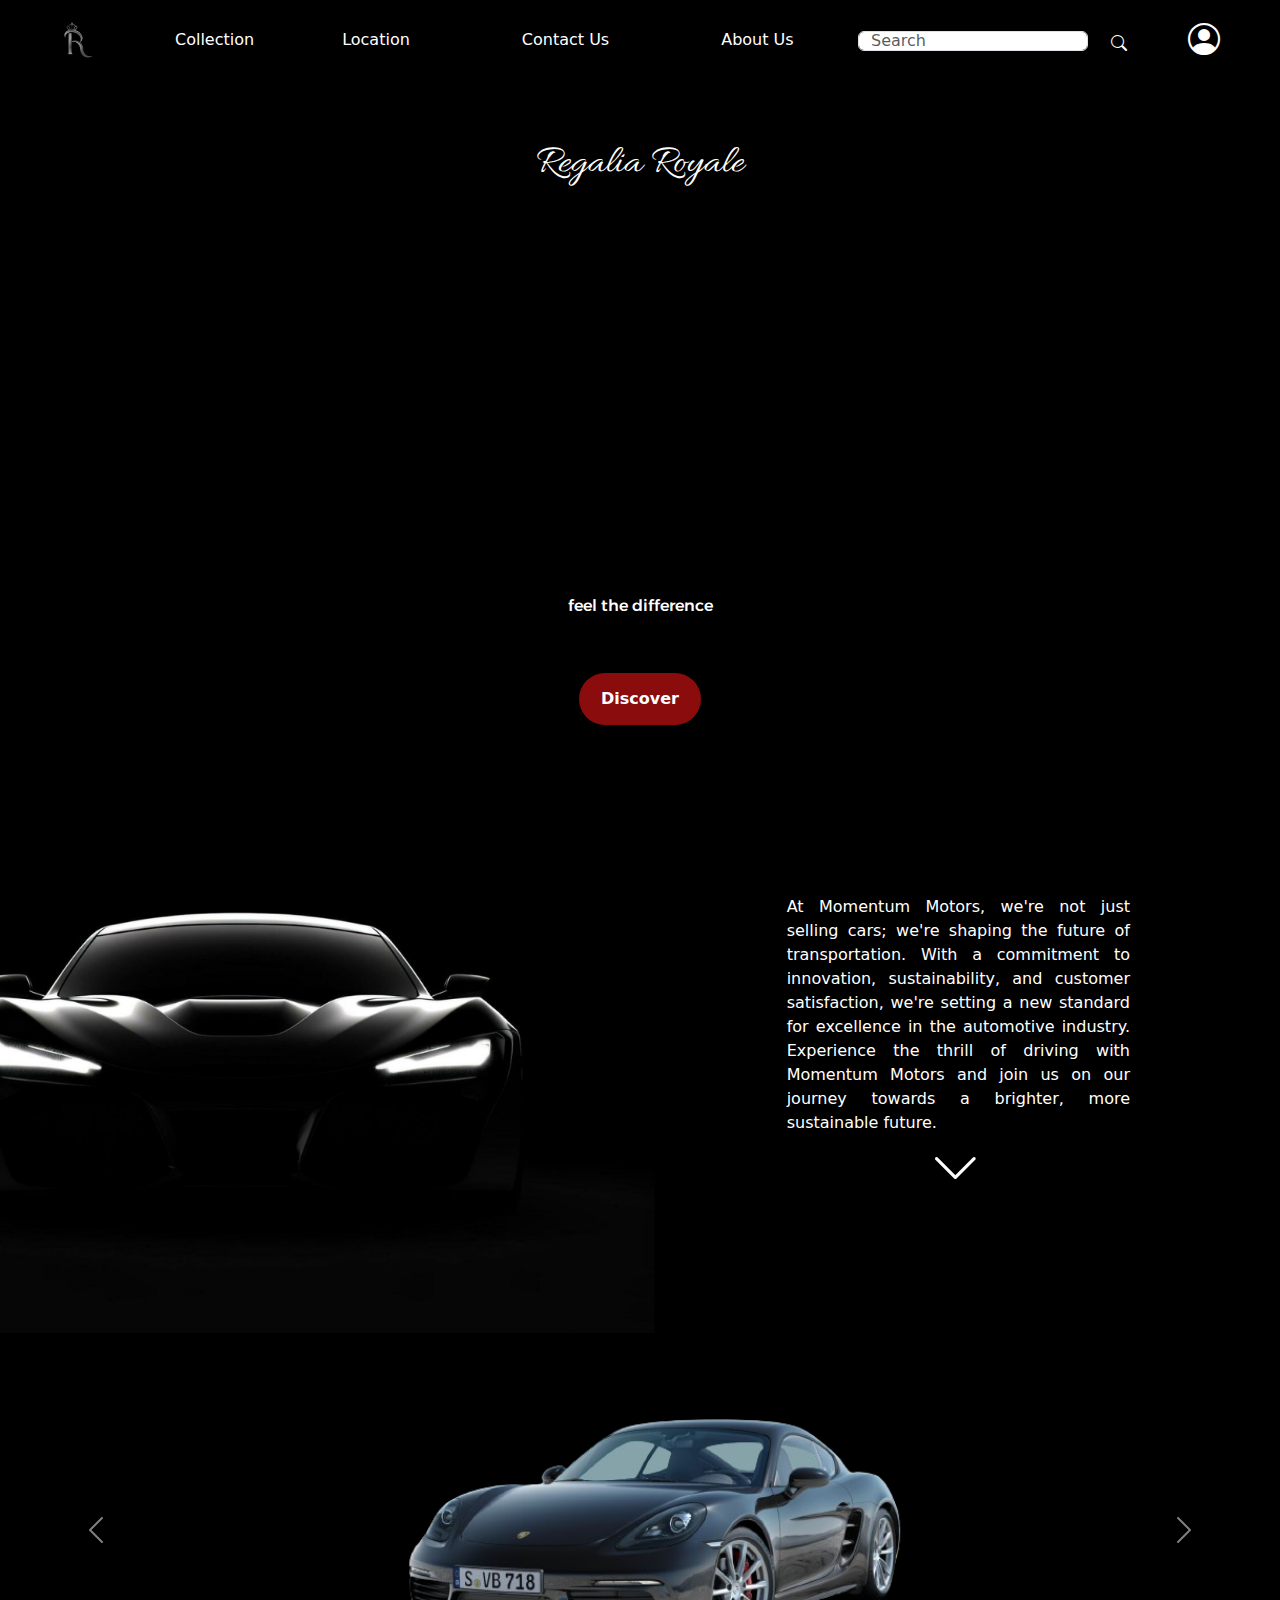
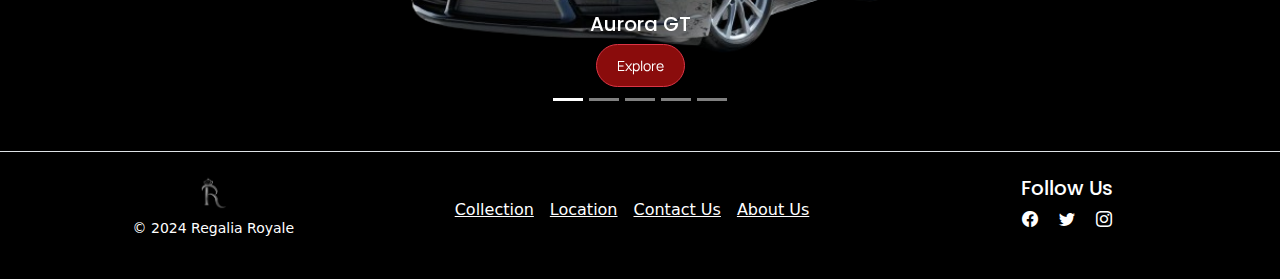
<file: index.html>
<!DOCTYPE html>
<html lang="en">
<head>
    <meta charset="UTF-8">
    <meta name="viewport" content="width=device-width, initial-scale=1.0">
    <title>Regalia Royale</title>
    <link rel="stylesheet" href="https://cdn.jsdelivr.net/npm/bootstrap@5.3.3/dist/css/bootstrap.min.css" integrity="sha384-QWTKZyjpPEjISv5WaRU9OFeRpok6YctnYmDr5pNlyT2bRjXh0JMhjY6hW+ALEwIH" crossorigin="anonymous">
    <link rel="stylesheet" href="https://cdn.jsdelivr.net/npm/bootstrap-icons@1.3.0/font/bootstrap-icons.css">
    <link rel="stylesheet" href="https://fonts.googleapis.com/css?family=Allura|Alexandria|Poppins|Manrope">
    <link rel="stylesheet" href="./Assets/Style/style.css">
</head>
<body>
    <div class="container-1">
    <nav class="navbar navbar-expand-lg navbar-dark">
        <div class="container-fluid">
            <a class="navbar-brand me-4 ms-5" href="#">
                <img src="./Assets/Images/logo2.png" width="35" height="me-auto" alt="">
            </a>
            <button class="navbar-toggler" type="button" data-bs-toggle="collapse" data-bs-target="#navbarNav" aria-controls="navbarNav" aria-expanded="false" aria-label="Toggle navigation">
                <span class="navbar-toggler-icon"></span>
            </button>
            <div class="collapse navbar-collapse" id="navbarNav">
                <ul class="navbar-nav me-auto mb-2 mb-lg-0">
                    <li class="nav-item">
                        <a class="nav-link me-4 ms-5 text-white" href="./Collections/index.html">Collection</a>
                    </li>
                    <li class="nav-item">
                        <a class="nav-link me-5 ms-5 text-white" href="./Location/index.html">Location</a>
                    </li>
                    <li class="nav-item">
                        <a class="nav-link me-5 ms-5 text-white" href="./Contact Us/index.html">Contact Us</a>
                    </li>
                    <li class="nav-item">
                        <a class="nav-link me-5 ms-5 text-white" href="./About Us/index.html">About Us</a>
                    </li>
                </ul>
                <form class="d-flex">
                    <input class="form-control mt-2 search-fill" type="search" placeholder="Search" aria-label="Search">
                    <button class="btn me-5" type="submit"><i class="bi bi-search text-white search-icon"></i></button>
                </form>
                <div class="navbar-text me-5"> 
                    <a href="#" id="profileIcon"><i class="bi bi-person-circle text-white" style="font-size: 2rem;"></i></a>
                </div>
            </div>
        </div>
    </nav>
    </div>
    
    <div class="main_page">
            <div class="col-12 d-flex justify-content-center align-items-center text-white brand">
                <h1>Regalia Royale</h1>
            </div>
            <div class="col-12 d-flex justify-content-center align-items-center text-white slogan">
                <h6>feel the difference</h6>
            </div>
            <div class="col-12 d-flex justify-content-center align-items-center discover_button">
                <button id="discoverButton" type="button" class="discover">Discover</button>
            </div>
    </div>


    <div class="container-2">
        <div class="row">
            <div class="col-10">
                <img src="./Assets/Images/discover-page.png" class="d-block w-100" alt="...">
            </div>
            <div class="col-2 discover_text">
                <p class="text-white discover_text">At Momentum Motors, we're not just selling cars; we're shaping the future of transportation. With a commitment to innovation, sustainability, and customer satisfaction, we're setting a new standard for excellence in the automotive industry. Experience the thrill of driving with Momentum Motors and join us on our journey towards a brighter, more sustainable future.</p>
            </div>
        </div>
        <div class="row justify-content-end">
            <div class="col-12 d-flex">
                <i class="bi bi-chevron-down text-white down" id="downButton"></i>
            </div>
        </div>
    </div>
    
    
    <div class="container">
        <div class="row justify-content-center">
            <div class="col-lg-4">
                <div class="wrapper" id="loginForm">
                    <form action="#" class="form"> 
                        <h2>Login</h2>
                        <div class="input-field">
                            <input type="text" required>
                            <label>Enter your email</label>
                        </div>
                        <div class="input-field">
                            <input type="password" required>
                            <label>Enter your password</label>
                        </div>
                        <div class="forget">
                            <label for="remember">
                                <input type="checkbox" id="remember">
                                <p class="remember">Remember me</p>
                            </label>
                            <a href="#" class="text-primary">Forgot password?</a>
                        </div>
                        <button type="submit">Log In</button>
                        <div class="register">
                            <p>Don't have an account? <a href="#" class="text-danger" id="toggleRegister">Register</a></p>
                        </div>
                    </form>
                </div>
                <div class="wrapper" id="registerForm" style="display: none;">
                    <form action="#" class="form"> 
                        <h2>Register</h2>
                        <div class="input-field">
                            <input type="text" required>
                            <label>Enter your name</label>
                        </div>
                        <div class="input-field">
                            <input type="text" required>
                            <label>Enter your username</label>
                        </div>
                        <div class="input-field">
                            <input type="text" required>
                            <label>Enter your email</label>
                        </div>
                        <div class="input-field">
                            <input type="password" required>
                            <label>Enter your password</label>
                        </div>
                        <div class="input-field">
                            <input type="password" required>
                            <label>Confirm your password</label>
                        </div>
                        <button type="submit">Register</button>
                    </form>
                </div>
            </div>
        </div>
    </div>

    <div id="carousel-cars" class="carousel slide bg-black">
        <div class="carousel-indicators">
            <button type="button" data-bs-target="#carousel-cars" data-bs-slide-to="0" class="active" aria-current="true" aria-label="Slide 1"></button>
            <button type="button" data-bs-target="#carousel-cars" data-bs-slide-to="1" aria-label="Slide 2"></button>
            <button type="button" data-bs-target="#carousel-cars" data-bs-slide-to="2" aria-label="Slide 3"></button>
            <button type="button" data-bs-target="#carousel-cars" data-bs-slide-to="3" aria-label="Slide 4"></button>
            <button type="button" data-bs-target="#carousel-cars" data-bs-slide-to="4" aria-label="Slide 5"></button>
        </div>
        <div class="carousel-inner">
            <div class="carousel-item active ">
            <img src="./Assets/Images/aurora.png" class="d-block car-image" alt="...">
            <div class="carousel-caption d-none d-md-block">
                <h5>Aurora GT</h5>
                <a href="./Collections/Details/aurora.html"><button type="button" class="btn btn-danger btn-sm explore" id="explorebutton">Explore</button></a>
            </div>
            </div>
            <div class="carousel-item">
            <img src="./Assets/Images/rapidx.png" class="d-block car-image" alt="...">
            <div class="carousel-caption d-none d-md-block">
                <h5>RapidX SUV</h5>
                <a href="./Collections/Details/rapidx.html"><button type="button" class="btn btn-danger btn-sm explore" id="explorebutton">Explore</button></a>
            </div>
            </div>
            <div class="carousel-item">
            <img src="./Assets/Images/eco.png" class="d-block car-image" alt="...">
            <div class="carousel-caption d-none d-md-block">
                <h5>EcoDrive Electric</h5>
                <a href="./Collections/Details/eco.html"><button type="button" class="btn btn-danger btn-sm explore" id="explorebutton">Explore</button></a>
            </div>
            </div>
            <div class="carousel-item">
            <img src="./Assets/Images/sedan.png" class="d-block car-image" alt="...">
            <div class="carousel-caption d-none d-md-block">
                <h5>Luxor Executive Sedan</h5>
                <a href="./Collections/Details/sedan.html"><button type="button" class="btn btn-danger btn-sm explore" id="explorebutton">Explore</button></a>
            </div>
            </div>
            <div class="carousel-item">
            <img src="./Assets/Images/hatchback.png" class="d-block car-image" alt="...">
            <div class="carousel-caption d-none d-md-block">
                <h5>Urban Cruiser Hatchback</h5>
                <a href="./Collections/Details/hatchback.html"><button type="button" class="btn btn-danger btn-sm explore" id="explorebutton">Explore</button></a>
            </div>
            </div>
        </div>
        <button class="carousel-control-prev" type="button" data-bs-target="#carousel-cars" data-bs-slide="prev">
            <span class="carousel-control-prev-icon" aria-hidden="true"></span>
            <span class="visually-hidden">Previous</span>
        </button>
        <button class="carousel-control-next" type="button" data-bs-target="#carousel-cars" data-bs-slide="next">
            <span class="carousel-control-next-icon" aria-hidden="true"></span>
            <span class="visually-hidden">Next</span>
        </button>
        </div>
    
    
    <footer class="pt-4 my-md-4 border-top text-white text-center bg-black">
        <div class="container-fluid"> 
            <div class="row">
                <div class="col-12 col-md mb-3">
                    <img class="mb-2" src="./Assets/Images/logo2.png" alt="" width="30" height="auto">
                    <small class="d-block">&copy; 2024 Regalia Royale</small>
                </div>
                <div class="col-6 col-md mb-3 d-flex flex-wrap justify-content-center mt-4"> 
                    <h6 class="me-3 footer-nav"><a href="./Collections/index.html" class="text-white">Collection</a></h6>
                    <h6 class="me-3 footer-nav"><a href="./Location/index.html" class="text-white">Location</a></h6>
                    <h6 class="me-3 footer-nav"><a href="./Contact Us/index.html" class="text-white">Contact Us</a></h6>
                    <h6 class="me-3 footer-nav"><a href="./About Us/index.html" class="text-white">About Us</a></h6>
                </div>
                <div class="col-6 col-md mb-3">
                    <h5>Follow Us</h5> 
                    <div>
                        <i class="bi bi-facebook me-3 socials"></i> 
                        <i class="bi bi-twitter me-3 socials"></i>
                        <i class="bi bi-instagram socials"></i>
                    </div>
                </div>
            </div>
        </div>
    </footer>

    
    <script src="./Assets/JS/function.js"></script>
    <script src="https://cdn.jsdelivr.net/npm/bootstrap@5.3.3/dist/js/bootstrap.bundle.min.js" integrity="sha384-YvpcrYf0tY3lHB60NNkmXc5s9fDVZLESaAA55NDzOxhy9GkcIdslK1eN7N6jIeHz" crossorigin="anonymous"></script>
    

</body>
</html>
</file>
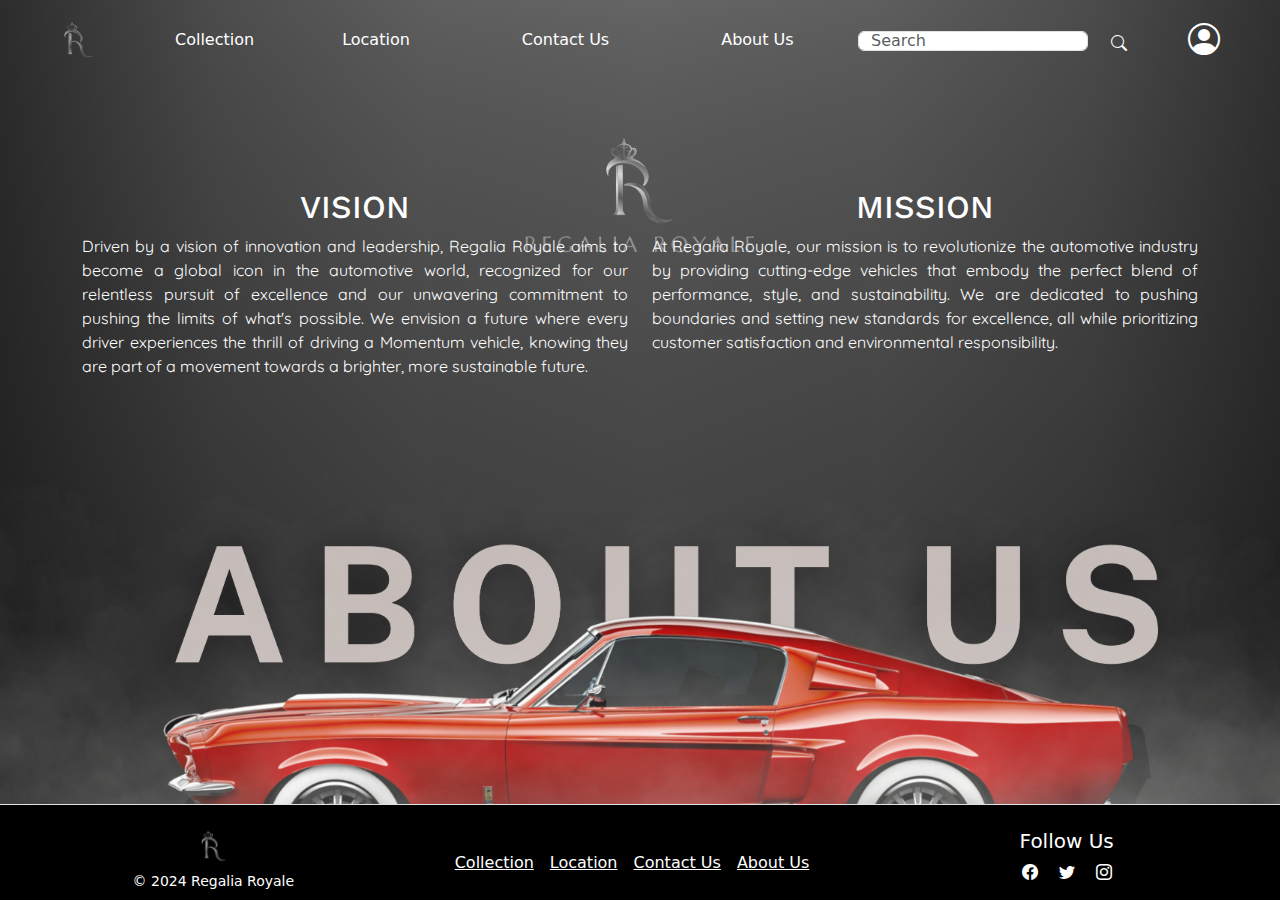
<file: About Us/index.html>
<!DOCTYPE html>
<html>
<head>
    <meta charset="utf-8">
    <meta name="viewport" content="width=device-width">
    <title>About Us</title>
    <link href="./Assets/Style/style.css" rel="stylesheet" type="text/css" />
    <link href="https://cdn.jsdelivr.net/npm/bootstrap@5.3.3/dist/css/bootstrap.min.css" rel="stylesheet" integrity="sha384-QWTKZyjpPEjISv5WaRU9OFeRpok6YctnYmDr5pNlyT2bRjXh0JMhjY6hW+ALEwIH" crossorigin="anonymous">
    <link rel="stylesheet" href="https://cdn.jsdelivr.net/npm/bootstrap-icons@1.3.0/font/bootstrap-icons.css">
    <link rel="stylesheet" href="https://fonts.googleapis.com/css?family=Work Sans|Quicksand">
    <link rel="stylesheet" href="https://fonts.googleapis.com/css?family=Allura|Alexandria|Poppins|Manrope">
</head>
<body>
    <div class="container-1">
    <nav class="navbar navbar-expand-lg navbar-dark">
        <div class="container-fluid">
            <a class="navbar-brand me-4 ms-5" href="../index.html">
                <img src="./Assets/Images/logo2.png" width="35" height="me-auto" alt="">
            </a>
            <button class="navbar-toggler" type="button" data-bs-toggle="collapse" data-bs-target="#navbarNav" aria-controls="navbarNav" aria-expanded="false" aria-label="Toggle navigation">
                <span class="navbar-toggler-icon"></span>
            </button>
            <div class="collapse navbar-collapse" id="navbarNav">
                <ul class="navbar-nav me-auto mb-2 mb-lg-0">
                    <li class="nav-item">
                        <a class="nav-link me-4 ms-5 text-white" href="../Collections/index.html">Collection</a>
                    </li>
                    <li class="nav-item">
                        <a class="nav-link me-5 ms-5 text-white" href="../Location/index.html">Location</a>
                    </li>
                    <li class="nav-item">
                        <a class="nav-link me-5 ms-5 text-white" href="../Contact Us/index.html">Contact Us</a>
                    </li>
                    <li class="nav-item">
                        <a class="nav-link me-5 ms-5 text-white" href="../About Us/index.html">About Us</a>
                    </li>
                </ul>
                <form class="d-flex">
                    <input class="form-control mt-2 search-fill" type="search" placeholder="Search" aria-label="Search">
                    <button class="btn me-5" type="submit"><i class="bi bi-search text-white search-icon"></i></button>
                </form>
                <div class="navbar-text me-5"> 
                    <a href="#" id="profileIcon"><i class="bi bi-person-circle text-white" style="font-size: 2rem;"></i></a>
                </div>
            </div>
        </div>
    </nav>
    </div>
    
    <div class="container">
        <div class="row justify-content-center">
            <div class="col-lg-4">
                <div class="wrapper" id="loginForm">
                    <form action="#" class="form"> 
                        <h2 class="log">Login</h2>
                        <div class="input-field">
                            <input type="text" required>
                            <label>Enter your email</label>
                        </div>
                        <div class="input-field">
                            <input type="password" required>
                            <label>Enter your password</label>
                        </div>
                        <div class="forget">
                            <label for="remember">
                                <input type="checkbox" id="remember">
                                <p class="remember">Remember me</p>
                            </label>
                            <a href="#" class="text-primary">Forgot password?</a>
                        </div>
                        <button type="submit">Log In</button>
                        <div class="register">
                            <p>Don't have an account? <a href="#" class="text-danger" id="toggleRegister">Register</a></p>
                        </div>
                    </form>
                </div>
                <div class="wrapper" id="registerForm" style="display: none;">
                    <form action="#" class="form"> 
                        <h2 class="log">Register</h2>
                        <div class="input-field">
                            <input type="text" required>
                            <label>Enter your name</label>
                        </div>
                        <div class="input-field">
                            <input type="text" required>
                            <label>Enter your username</label>
                        </div>
                        <div class="input-field">
                            <input type="text" required>
                            <label>Enter your email</label>
                        </div>
                        <div class="input-field">
                            <input type="password" required>
                            <label>Enter your password</label>
                        </div>
                        <div class="input-field">
                            <input type="password" required>
                            <label>Confirm your password</label>
                        </div>
                        <button type="submit">Register</button>
                    </form>
                </div>
            </div>
        </div>
    </div>

    <div class="container">
    <div class="row">
        <div class="col text-white pt-2 vision">
        <h2>VISION</h2>
            <p>Driven by a vision of innovation and leadership, Regalia Royale aims to become a global icon in the automotive world, recognized for our relentless pursuit of excellence and our unwavering commitment to pushing the limits of what's possible. We envision a future where every driver experiences the thrill of driving a Momentum vehicle, knowing they are part of a movement towards a brighter, more sustainable future.</p>
    </div>
        <div class="col text-white pt-2 mission">
        <h2>MISSION</h2>
            <p>At Regalia Royale, our mission is to revolutionize the automotive industry by providing cutting-edge vehicles that embody the perfect blend of performance, style, and sustainability. We are dedicated to pushing boundaries and setting new standards for excellence, all while prioritizing customer satisfaction and environmental responsibility.</p>
    </div>
    </div>
</div>


<footer class="pt-4 my-md-4 border-top text-white text-center bg-black footer">
    <div class="container-fluid"> 
        <div class="row">
            <div class="col-12 col-md mb-3">
                <img class="mb-2" src="./Assets/Images/logo2.png" alt="" width="30" height="auto">
                <small class="d-block">&copy; 2024 Regalia Royale</small>
            </div>
            <div class="col-6 col-md mb-3 d-flex flex-wrap justify-content-center mt-4"> 
                <h6 class="me-3 footer-nav"><a href="../Collections/index.html" class="text-white">Collection</a></h6>
                <h6 class="me-3 footer-nav"><a href="../Location/index.html" class="text-white">Location</a></h6>
                    <h6 class="me-3 footer-nav"><a href="../Contact Us/index.html" class="text-white">Contact Us</a></h6>
                    <h6 class="me-3 footer-nav"><a href="../About Us/index.html" class="text-white">About Us</a></h6>
            </div>
            <div class="col-6 col-md mb-3">
                <h5>Follow Us</h5> 
                <div>
                    <i class="bi bi-facebook me-3 socials"></i> 
                    <i class="bi bi-twitter me-3 socials"></i>
                    <i class="bi bi-instagram socials"></i>
                </div>
            </div>
        </div>
    </div>
</footer>

<script src="https://cdn.jsdelivr.net/npm/bootstrap@5.3.3/dist/js/bootstrap.bundle.min.js" integrity="sha384-YvpcrYf0tY3lHB60NNkmXc5s9fDVZLESaAA55NDzOxhy9GkcIdslK1eN7N6jIeHz" crossorigin="anonymous"></script>
<script src="./Assets/JS/fucntion.js" defer></script> 
</body>
</html>
</file>
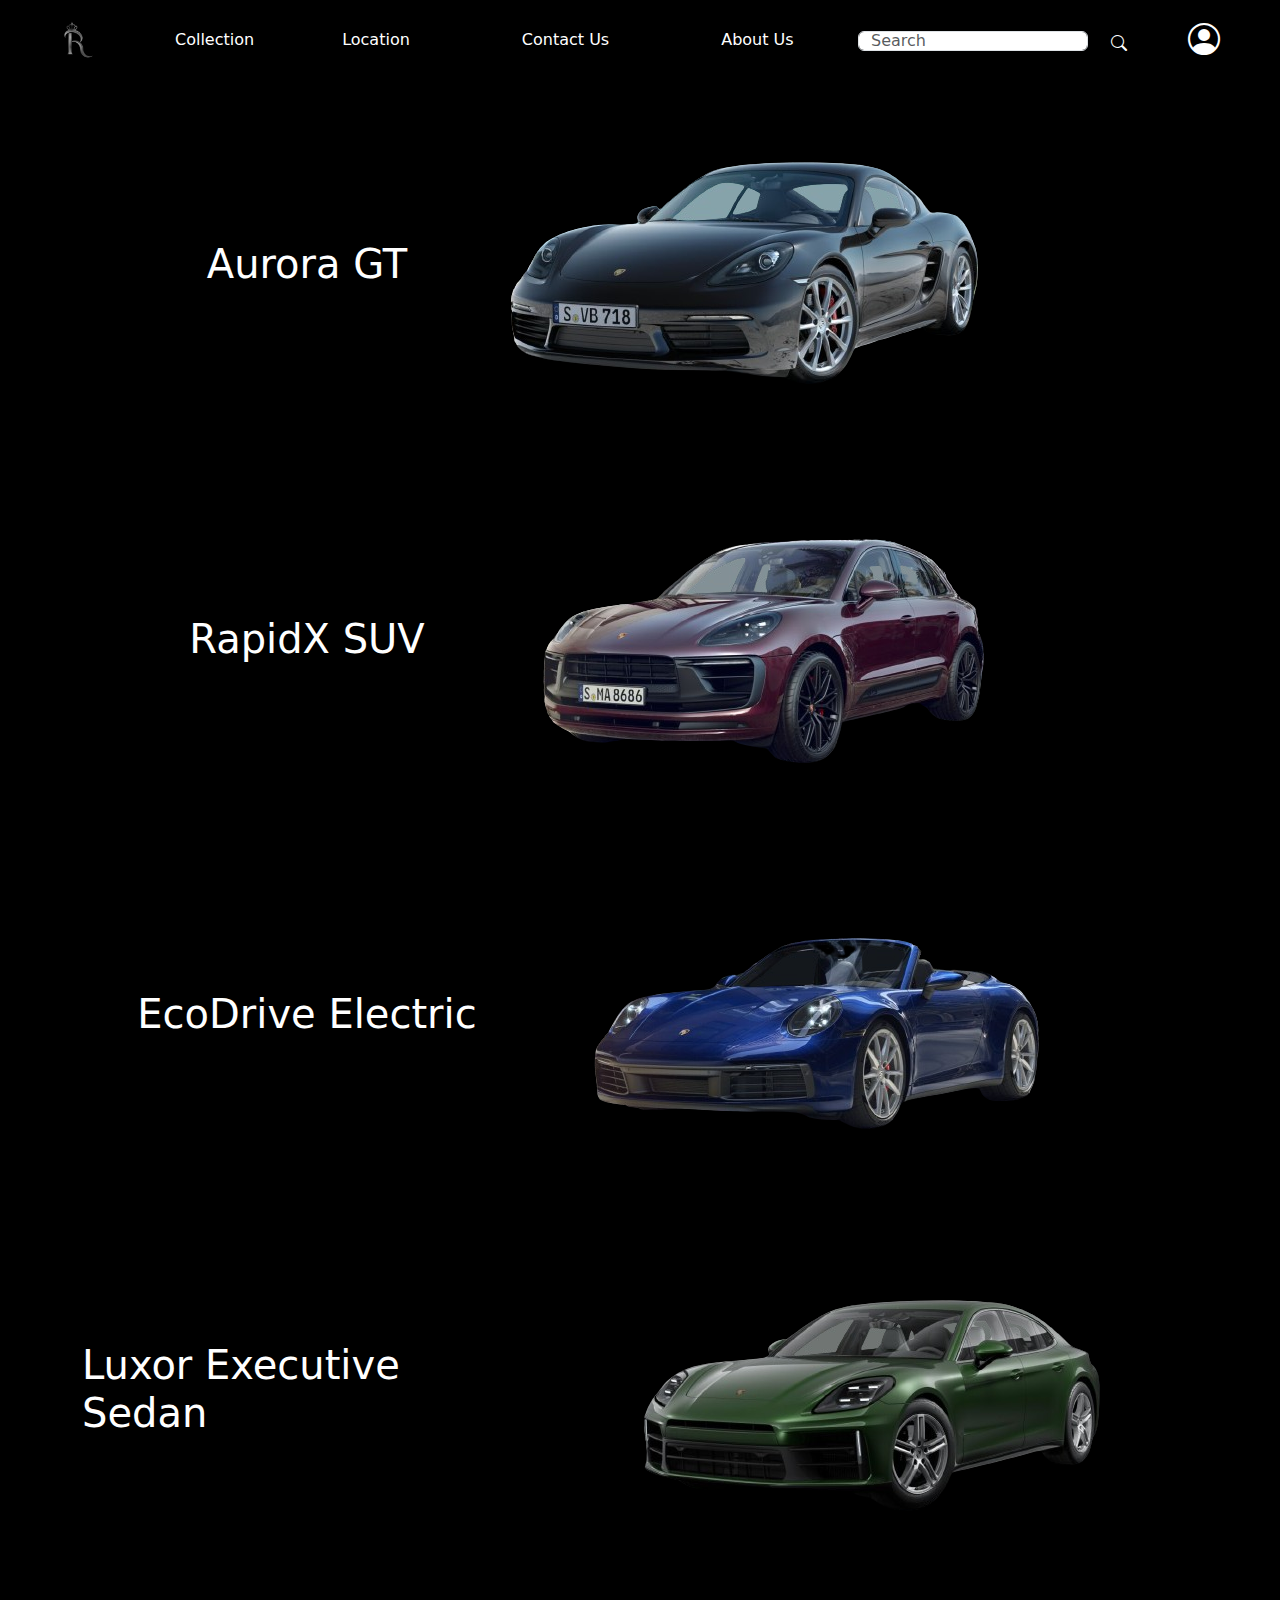
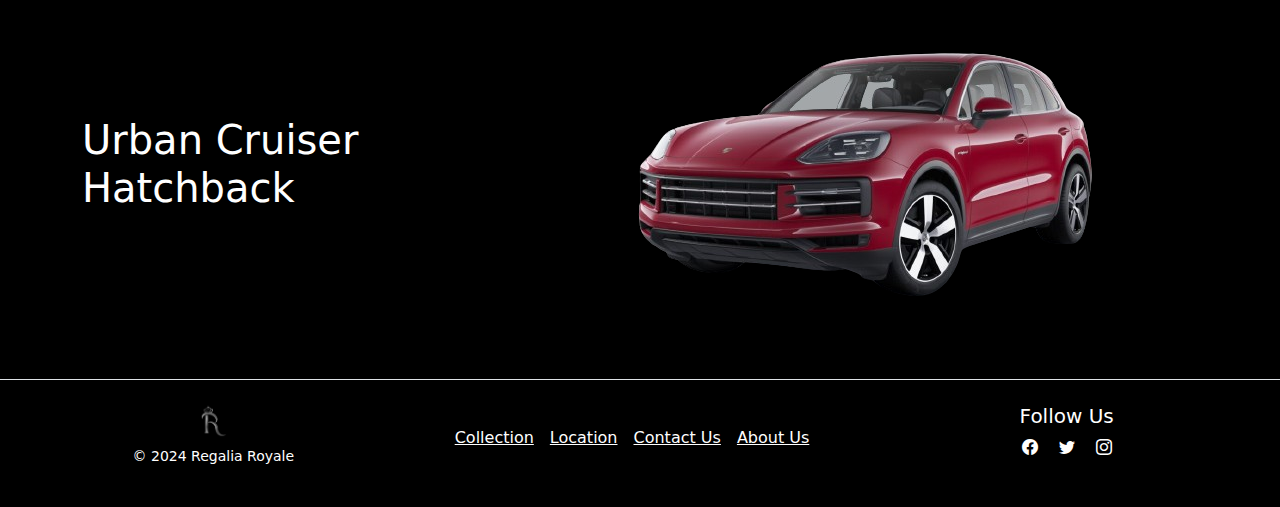
<file: Collections/index.html>
<!DOCTYPE html>
<html lang="en">
<head>
    <meta charset="UTF-8">
    <meta name="viewport" content="width=device-width, initial-scale=1.0">
    <title>Collections</title>
    <link href="https://cdn.jsdelivr.net/npm/bootstrap@5.3.3/dist/css/bootstrap.min.css" rel="stylesheet" integrity="sha384-QWTKZyjpPEjISv5WaRU9OFeRpok6YctnYmDr5pNlyT2bRjXh0JMhjY6hW+ALEwIH" crossorigin="anonymous">
    <link rel="stylesheet" href="https://fonts.googleapis.com/css?family=Poppins|Manrope">
    <link rel="stylesheet" href="https://cdn.jsdelivr.net/npm/bootstrap-icons/font/bootstrap-icons.css">
    <link rel="stylesheet" href="./Assets/Style/style.css">
</head>
<body>
    <div class="container-1">
        <nav class="navbar navbar-expand-lg navbar-dark">
            <div class="container-fluid">
                <a class="navbar-brand me-4 ms-5" href="../index.html">
                    <img src="./Assets/Images/logo2.png" width="35" height="me-auto" alt="">
                </a>
                <button class="navbar-toggler" type="button" data-bs-toggle="collapse" data-bs-target="#navbarNav" aria-controls="navbarNav" aria-expanded="false" aria-label="Toggle navigation">
                    <span class="navbar-toggler-icon"></span>
                </button>
                <div class="collapse navbar-collapse" id="navbarNav">
                    <ul class="navbar-nav me-auto mb-2 mb-lg-0">
                        <li class="nav-item">
                            <a class="nav-link me-4 ms-5 text-white" href="./index.html">Collection</a>
                        </li>
                        <li class="nav-item">
                            <a class="nav-link me-5 ms-5 text-white" href="../Location/index.html">Location</a>
                        </li>
                        <li class="nav-item">
                            <a class="nav-link me-5 ms-5 text-white" href="../Contact Us/index.html">Contact Us</a>
                        </li>
                        <li class="nav-item">
                            <a class="nav-link me-5 ms-5 text-white" href="../About Us/index.html">About Us</a>
                        </li>
                    </ul>
                    <form class="d-flex">
                        <input class="form-control mt-2 search-fill" type="search" placeholder="Search" aria-label="Search">
                        <button class="btn me-5" type="submit"><i class="bi bi-search text-white search-icon"></i></button>
                    </form>
                    <div class="navbar-text me-5"> 
                        <a href="#" id="profileIcon"><i class="bi bi-person-circle text-white" style="font-size: 2rem;"></i></a>
                    </div>
                </div>
            </div>
        </nav>
        </div>

    <div class="container">
      <div class="row justify-content-center">
          <div class="col-lg-4">
              <div class="wrapper" id="loginForm">
                  <form action="#" class="form"> 
                      <h2>Login</h2>
                      <div class="input-field">
                          <input type="text" required>
                          <label>Enter your email</label>
                      </div>
                      <div class="input-field">
                          <input type="password" required>
                          <label>Enter your password</label>
                      </div>
                      <div class="forget">
                          <label for="remember">
                              <input type="checkbox" id="remember">
                              <p class="remember">Remember me</p>
                          </label>
                          <a href="#" class="text-primary">Forgot password?</a>
                      </div>
                      <button type="submit">Log In</button>
                      <div class="register">
                          <p>Don't have an account? <a href="#" class="text-danger" id="toggleRegister">Register</a></p>
                      </div>
                  </form>
              </div>
              <div class="wrapper" id="registerForm" style="display: none;">
                  <form action="#" class="form"> 
                      <h2>Register</h2>
                      <div class="input-field">
                          <input type="text" required>
                          <label>Enter your name</label>
                      </div>
                      <div class="input-field">
                          <input type="text" required>
                          <label>Enter your username</label>
                      </div>
                      <div class="input-field">
                          <input type="text" required>
                          <label>Enter your email</label>
                      </div>
                      <div class="input-field">
                          <input type="password" required>
                          <label>Enter your password</label>
                      </div>
                      <div class="input-field">
                          <input type="password" required>
                          <label>Confirm your password</label>
                      </div>
                      <button type="submit">Register</button>
                  </form>
              </div>
          </div>
      </div>
  </div>

  <div class="container">
    <div class="row">
        <div class="col-12 d-flex justify-content-center align-items-center">
          <h1>Aurora GT</h1>
          <a href="./Details/aurora.html"><img src="./Assets/Images/aurora.png" class="cars"></a>
        </div>
        <div class="col-12 d-flex justify-content-center align-items-center">
          <h1>RapidX SUV</h1>
          <a href="./Details/rapidx.html"><img src="./Assets/Images/rapidx.png" class="cars"></a>
        </div>
        <div class="col-12 d-flex justify-content-center align-items-center">
          <h1>EcoDrive Electric</h1>
          <a href="./Details/eco.html"><img src="./Assets/Images/eco.png" class="cars"></a>
        </div>
        <div class="col-12 d-flex justify-content-center align-items-center">
          <h1>Luxor Executive Sedan</h1>
          <a href="./Details/sedan.html"><img src="./Assets/Images/sedan.png" class="cars"></a>
        </div>
        <div class="col-12 d-flex justify-content-center align-items-center">
          <h1>Urban Cruiser Hatchback</h1>
          <a href="./Details/hatchback.html"><img src="./Assets/Images/hatchback.png" class="cars"></a>
        </div>
  </div>
</div>

  <footer class="pt-4 my-md-4 border-top text-white text-center bg-black">
    <div class="container-fluid"> 
        <div class="row">
            <div class="col-12 col-md mb-3">
                <img class="mb-2" src="./Assets/Images/logo2.png" alt="" width="30" height="auto">
                <small class="d-block">&copy; 2024 Regalia Royale</small>
            </div>
            <div class="col-6 col-md mb-3 d-flex flex-wrap justify-content-center mt-4"> 
                <h6 class="me-3 footer-nav"><a href="../Collections/index.html" class="text-white">Collection</a></h6>
                <h6 class="me-3 footer-nav"><a href="../Location/index.html" class="text-white">Location</a></h6>
                <h6 class="me-3 footer-nav"><a href="../Contact Us/index.html" class="text-white">Contact Us</a></h6>
                <h6 class="me-3 footer-nav"><a href="../About Us/index.html" class="text-white">About Us</a></h6>
            </div>
            <div class="col-6 col-md mb-3">
                <h5>Follow Us</h5> 
                <div>
                    <i class="bi bi-facebook me-3 socials"></i> 
                    <i class="bi bi-twitter me-3 socials"></i>
                    <i class="bi bi-instagram socials"></i>
                </div>
            </div>
        </div>
    </div>
</footer>

    <script src="./Assets/JS/function.js"></script>
    <script src="https://cdn.jsdelivr.net/npm/bootstrap@5.3.3/dist/js/bootstrap.bundle.min.js" integrity="sha384-YvpcrYf0tY3lHB60NNkmXc5s9fDVZLESaAA55NDzOxhy9GkcIdslK1eN7N6jIeHz" crossorigin="anonymous"></script>
</body>
</html>
</file>
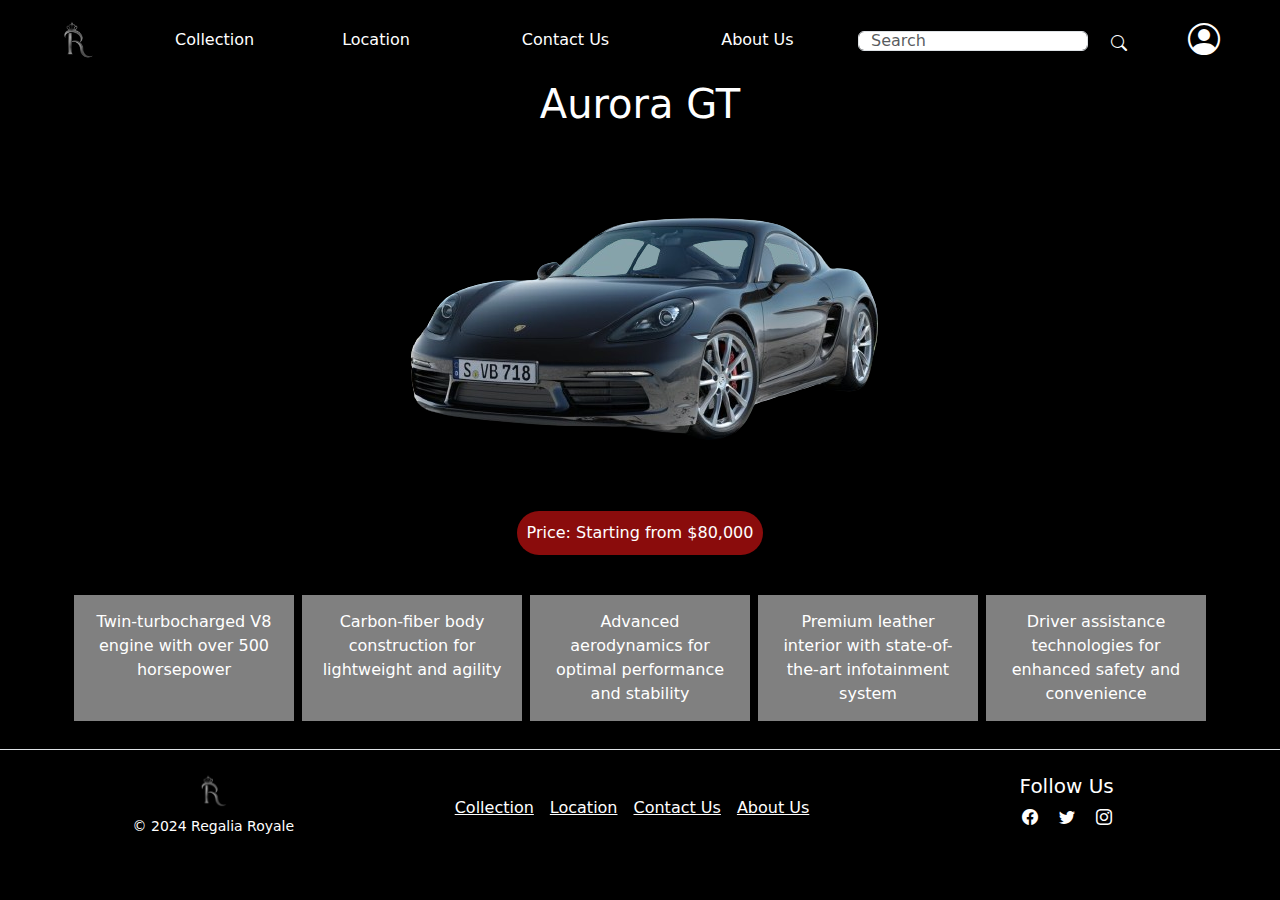
<file: Collections/Details/aurora.html>
<!DOCTYPE html>
<html lang="en">
<head>
    <meta charset="UTF-8">
    <meta name="viewport" content="width=device-width, initial-scale=1.0">
    <title>Collections</title>
    <link href="https://cdn.jsdelivr.net/npm/bootstrap@5.3.3/dist/css/bootstrap.min.css" rel="stylesheet" integrity="sha384-QWTKZyjpPEjISv5WaRU9OFeRpok6YctnYmDr5pNlyT2bRjXh0JMhjY6hW+ALEwIH" crossorigin="anonymous">
    <link rel="stylesheet" href="https://fonts.googleapis.com/css?family=Poppins|Manrope">
    <link rel="stylesheet" href="https://cdn.jsdelivr.net/npm/bootstrap-icons/font/bootstrap-icons.css">
    <link rel="stylesheet" href="./Assets/Style/style.css">
</head>
<body>
    <div class="container-1">
        <nav class="navbar navbar-expand-lg navbar-dark">
            <div class="container-fluid">
                <a class="navbar-brand me-4 ms-5" href="../../index.html">
                    <img src="./Assets/Images/logo2.png" width="35" height="me-auto" alt="">
                </a>
                <button class="navbar-toggler" type="button" data-bs-toggle="collapse" data-bs-target="#navbarNav" aria-controls="navbarNav" aria-expanded="false" aria-label="Toggle navigation">
                    <span class="navbar-toggler-icon"></span>
                </button>
                <div class="collapse navbar-collapse" id="navbarNav">
                    <ul class="navbar-nav me-auto mb-2 mb-lg-0">
                        <li class="nav-item">
                            <a class="nav-link me-4 ms-5 text-white" href="../index.html">Collection</a>
                        </li>
                        <li class="nav-item">
                            <a class="nav-link me-5 ms-5 text-white" href="../../Location/index.html">Location</a>
                        </li>
                        <li class="nav-item">
                            <a class="nav-link me-5 ms-5 text-white" href="../../Contact Us/index.html">Contact Us</a>
                        </li>
                        <li class="nav-item">
                            <a class="nav-link me-5 ms-5 text-white" href="../../About Us/index.html">About Us</a>
                        </li>
                    </ul>
                    <form class="d-flex">
                        <input class="form-control mt-2 search-fill" type="search" placeholder="Search" aria-label="Search">
                        <button class="btn me-5" type="submit"><i class="bi bi-search text-white search-icon"></i></button>
                    </form>
                    <div class="navbar-text me-5"> 
                        <a href="#" id="profileIcon"><i class="bi bi-person-circle text-white" style="font-size: 2rem;"></i></a>
                    </div>
                </div>
            </div>
        </nav>
        </div>

    <div class="container">
      <div class="row justify-content-center">
          <div class="col-lg-4">
              <div class="wrapper" id="loginForm">
                  <form action="#" class="form"> 
                      <h2>Login</h2>
                      <div class="input-field">
                          <input type="text" required>
                          <label>Enter your email</label>
                      </div>
                      <div class="input-field">
                          <input type="password" required>
                          <label>Enter your password</label>
                      </div>
                      <div class="forget">
                          <label for="remember">
                              <input type="checkbox" id="remember">
                              <p class="remember">Remember me</p>
                          </label>
                          <a href="#" class="text-primary">Forgot password?</a>
                      </div>
                      <button type="submit">Log In</button>
                      <div class="register">
                          <p>Don't have an account? <a href="#" class="text-danger" id="toggleRegister">Register</a></p>
                      </div>
                  </form>
              </div>
              <div class="wrapper" id="registerForm" style="display: none;">
                  <form action="#" class="form"> 
                      <h2>Register</h2>
                      <div class="input-field">
                          <input type="text" required>
                          <label>Enter your name</label>
                      </div>
                      <div class="input-field">
                          <input type="text" required>
                          <label>Enter your username</label>
                      </div>
                      <div class="input-field">
                          <input type="text" required>
                          <label>Enter your email</label>
                      </div>
                      <div class="input-field">
                          <input type="password" required>
                          <label>Enter your password</label>
                      </div>
                      <div class="input-field">
                          <input type="password" required>
                          <label>Confirm your password</label>
                      </div>
                      <button type="submit">Register</button>
                  </form>
              </div>
          </div>
      </div>
  </div>

  <div class="container">
    <div class="row">
        <div class="col-12 d-flex justify-content-center align-items-center">
        <h1>Aurora GT</h1>
        </div>
        <div class="col-12 d-flex justify-content-center align-items-center">
            <img src="./Assets/Images/aurora.png" class="cars">
        </div>
        <div class="col-12 d-flex justify-content-center align-items-center">
            <p class="price">Price: Starting from $80,000</p>
        </div>
    </div>
    <div class="row text-white features">
        <div class="col m-1 fit-1">Twin-turbocharged V8 engine with over 500 horsepower</div>
        <div class="col m-1 fit-1">Carbon-fiber body construction for lightweight and agility</div>
        <div class="col m-1 fit-1">Advanced aerodynamics for optimal performance and stability</div>
        <div class="col m-1 fit-1">Premium leather interior with state-of-the-art infotainment system</div>
        <div class="col m-1 fit-1">Driver assistance technologies for enhanced safety and convenience</div>
    </div>
</div>
  


    

  <footer class="pt-4 my-md-4 border-top text-white text-center bg-black">
    <div class="container-fluid"> 
        <div class="row">
            <div class="col-12 col-md mb-3">
                <img class="mb-2" src="./Assets/Images/logo2.png" alt="" width="30" height="auto">
                <small class="d-block">&copy; 2024 Regalia Royale</small>
            </div>
            <div class="col-6 col-md mb-3 d-flex flex-wrap justify-content-center mt-4"> 
                <h6 class="me-3 footer-nav"><a href="../index.html" class="text-white">Collection</a></h6>
                <h6 class="me-3 footer-nav"><a href="../../Location/index.html" class="text-white">Location</a></h6>
                    <h6 class="me-3 footer-nav"><a href="../../Contact Us/index.html" class="text-white">Contact Us</a></h6>
                    <h6 class="me-3 footer-nav"><a href="../../About Us/index.html" class="text-white">About Us</a></h6>
            </div>
            <div class="col-6 col-md mb-3">
                <h5>Follow Us</h5> 
                <div>
                    <i class="bi bi-facebook me-3 socials"></i> 
                    <i class="bi bi-twitter me-3 socials"></i>
                    <i class="bi bi-instagram socials"></i>
                </div>
            </div>
        </div>
    </div>
</footer>

    <script src="./Assets/JS/function.js"></script>
    <script src="https://cdn.jsdelivr.net/npm/bootstrap@5.3.3/dist/js/bootstrap.bundle.min.js" integrity="sha384-YvpcrYf0tY3lHB60NNkmXc5s9fDVZLESaAA55NDzOxhy9GkcIdslK1eN7N6jIeHz" crossorigin="anonymous"></script>
</body>
</html>
</file>
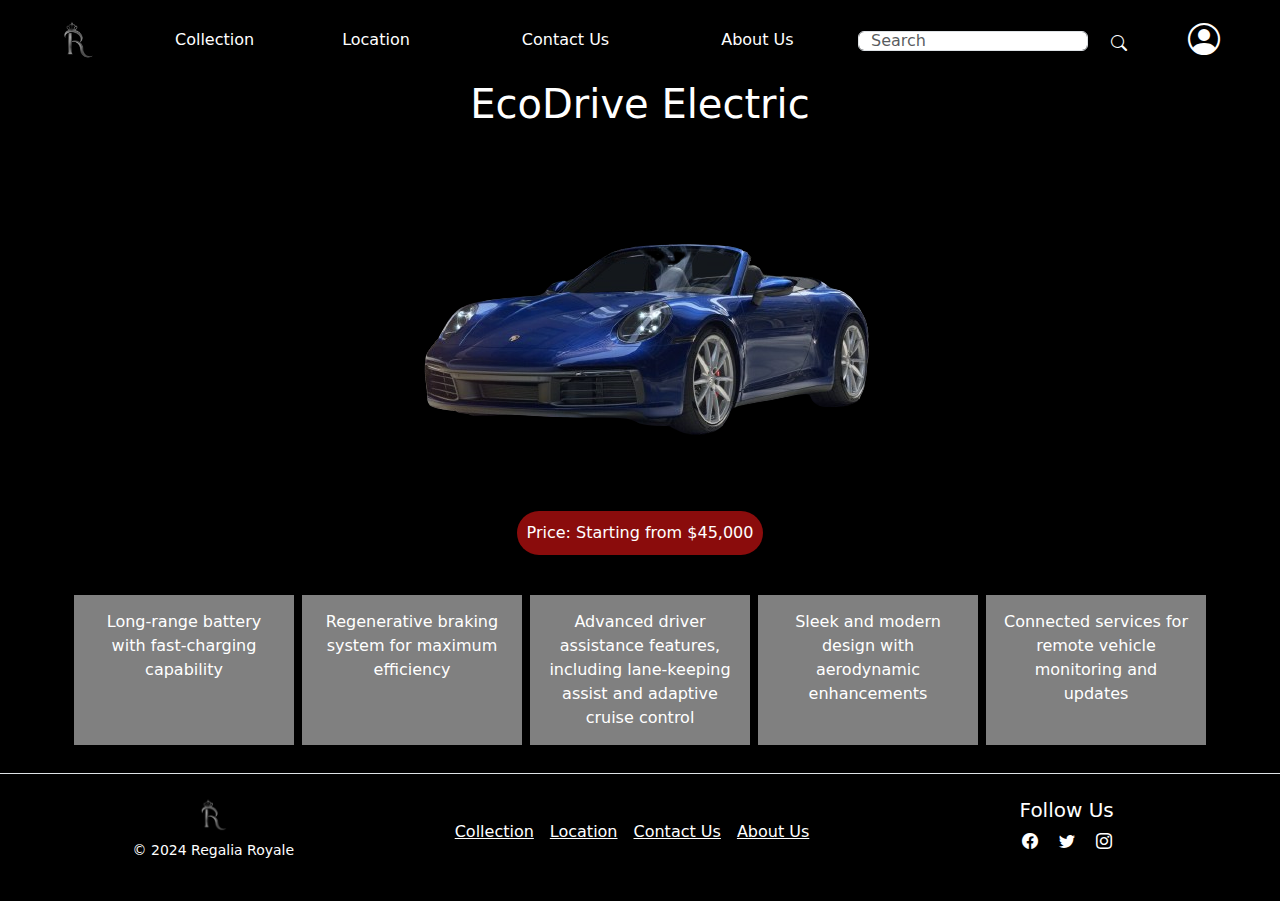
<file: Collections/Details/eco.html>
<!DOCTYPE html>
<html lang="en">
<head>
    <meta charset="UTF-8">
    <meta name="viewport" content="width=device-width, initial-scale=1.0">
    <title>Collections</title>
    <link href="https://cdn.jsdelivr.net/npm/bootstrap@5.3.3/dist/css/bootstrap.min.css" rel="stylesheet" integrity="sha384-QWTKZyjpPEjISv5WaRU9OFeRpok6YctnYmDr5pNlyT2bRjXh0JMhjY6hW+ALEwIH" crossorigin="anonymous">
    <link rel="stylesheet" href="https://fonts.googleapis.com/css?family=Poppins|Manrope">
    <link rel="stylesheet" href="https://cdn.jsdelivr.net/npm/bootstrap-icons/font/bootstrap-icons.css">
    <link rel="stylesheet" href="./Assets/Style/style.css">
</head>
<body>
    <div class="container-1">
        <nav class="navbar navbar-expand-lg navbar-dark">
            <div class="container-fluid">
                <a class="navbar-brand me-4 ms-5" href="../../index.html">
                    <img src="./Assets/Images/logo2.png" width="35" height="me-auto" alt="">
                </a>
                <button class="navbar-toggler" type="button" data-bs-toggle="collapse" data-bs-target="#navbarNav" aria-controls="navbarNav" aria-expanded="false" aria-label="Toggle navigation">
                    <span class="navbar-toggler-icon"></span>
                </button>
                <div class="collapse navbar-collapse" id="navbarNav">
                    <ul class="navbar-nav me-auto mb-2 mb-lg-0">
                        <li class="nav-item">
                            <a class="nav-link me-4 ms-5 text-white" href="../index.html">Collection</a>
                        </li>
                        <li class="nav-item">
                            <a class="nav-link me-5 ms-5 text-white" href="../../Location/index.html">Location</a>
                        </li>
                        <li class="nav-item">
                            <a class="nav-link me-5 ms-5 text-white" href="../../Contact Us/index.html">Contact Us</a>
                        </li>
                        <li class="nav-item">
                            <a class="nav-link me-5 ms-5 text-white" href="../../About Us/index.html">About Us</a>
                        </li>
                    </ul>
                    <form class="d-flex">
                        <input class="form-control mt-2 search-fill" type="search" placeholder="Search" aria-label="Search">
                        <button class="btn me-5" type="submit"><i class="bi bi-search text-white search-icon"></i></button>
                    </form>
                    <div class="navbar-text me-5"> 
                        <a href="#" id="profileIcon"><i class="bi bi-person-circle text-white" style="font-size: 2rem;"></i></a>
                    </div>
                </div>
            </div>
        </nav>
        </div>

    <div class="container">
      <div class="row justify-content-center">
          <div class="col-lg-4">
              <div class="wrapper" id="loginForm">
                  <form action="#" class="form"> 
                      <h2>Login</h2>
                      <div class="input-field">
                          <input type="text" required>
                          <label>Enter your email</label>
                      </div>
                      <div class="input-field">
                          <input type="password" required>
                          <label>Enter your password</label>
                      </div>
                      <div class="forget">
                          <label for="remember">
                              <input type="checkbox" id="remember">
                              <p class="remember">Remember me</p>
                          </label>
                          <a href="#" class="text-primary">Forgot password?</a>
                      </div>
                      <button type="submit">Log In</button>
                      <div class="register">
                          <p>Don't have an account? <a href="#" class="text-danger" id="toggleRegister">Register</a></p>
                      </div>
                  </form>
              </div>
              <div class="wrapper" id="registerForm" style="display: none;">
                  <form action="#" class="form"> 
                      <h2>Register</h2>
                      <div class="input-field">
                          <input type="text" required>
                          <label>Enter your name</label>
                      </div>
                      <div class="input-field">
                          <input type="text" required>
                          <label>Enter your username</label>
                      </div>
                      <div class="input-field">
                          <input type="text" required>
                          <label>Enter your email</label>
                      </div>
                      <div class="input-field">
                          <input type="password" required>
                          <label>Enter your password</label>
                      </div>
                      <div class="input-field">
                          <input type="password" required>
                          <label>Confirm your password</label>
                      </div>
                      <button type="submit">Register</button>
                  </form>
              </div>
          </div>
      </div>
  </div>

  <div class="container">
    <div class="row">
        <div class="col-12 d-flex justify-content-center align-items-center">
        <h1>EcoDrive Electric</h1>
        </div>
        <div class="col-12 d-flex justify-content-center align-items-center">
            <img src="./Assets/Images/eco.png" class="cars">
        </div>
        <div class="col-12 d-flex justify-content-center align-items-center">
            <p class="price">Price: Starting from $45,000</p>
        </div>
    </div>
    <div class="row text-white features">
        <div class="col m-1 fit-1">Long-range battery with fast-charging capability</div>
        <div class="col m-1 fit-1">Regenerative braking system for maximum efficiency</div>
        <div class="col m-1 fit-1">Advanced driver assistance features, including lane-keeping assist and adaptive cruise control</div>
        <div class="col m-1 fit-1">Sleek and modern design with aerodynamic enhancements</div>
        <div class="col m-1 fit-1">Connected services for remote vehicle monitoring and updates</div>
    </div>
</div>
  


    

  <footer class="pt-4 my-md-4 border-top text-white text-center bg-black">
    <div class="container-fluid"> 
        <div class="row">
            <div class="col-12 col-md mb-3">
                <img class="mb-2" src="./Assets/Images/logo2.png" alt="" width="30" height="auto">
                <small class="d-block">&copy; 2024 Regalia Royale</small>
            </div>
            <div class="col-6 col-md mb-3 d-flex flex-wrap justify-content-center mt-4"> 
                <h6 class="me-3 footer-nav"><a href="../index.html" class="text-white">Collection</a></h6>
                <h6 class="me-3 footer-nav"><a href="../../Location/index.html" class="text-white">Location</a></h6>
                    <h6 class="me-3 footer-nav"><a href="../../Contact Us/index.html" class="text-white">Contact Us</a></h6>
                    <h6 class="me-3 footer-nav"><a href="../../About Us/index.html" class="text-white">About Us</a></h6>
            </div>
            <div class="col-6 col-md mb-3">
                <h5>Follow Us</h5> 
                <div>
                    <i class="bi bi-facebook me-3 socials"></i> 
                    <i class="bi bi-twitter me-3 socials"></i>
                    <i class="bi bi-instagram socials"></i>
                </div>
            </div>
        </div>
    </div>
</footer>

    <script src="./Assets/JS/function.js"></script>
    <script src="https://cdn.jsdelivr.net/npm/bootstrap@5.3.3/dist/js/bootstrap.bundle.min.js" integrity="sha384-YvpcrYf0tY3lHB60NNkmXc5s9fDVZLESaAA55NDzOxhy9GkcIdslK1eN7N6jIeHz" crossorigin="anonymous"></script>
</body>
</html>
</file>
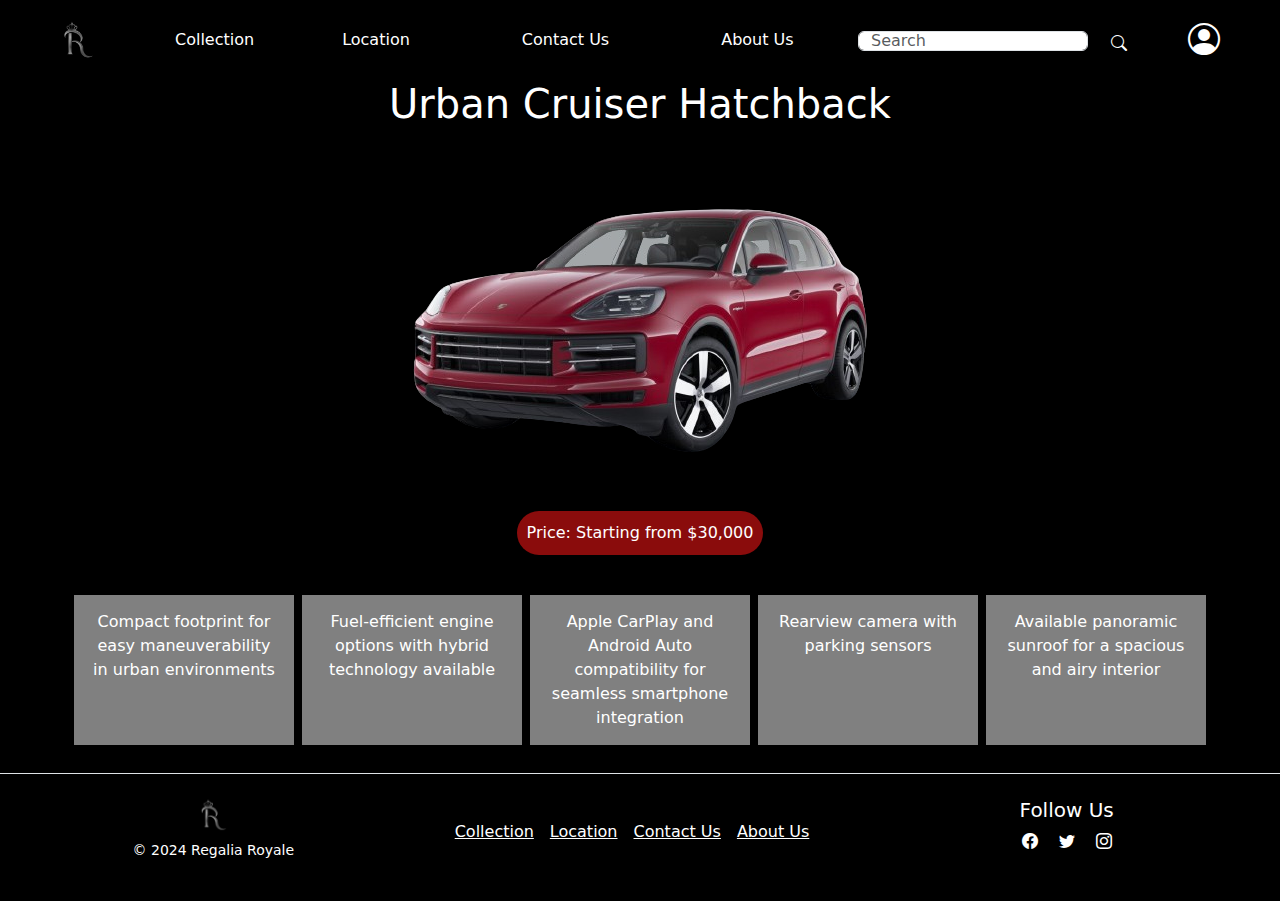
<file: Collections/Details/hatchback.html>
<!DOCTYPE html>
<html lang="en">
<head>
    <meta charset="UTF-8">
    <meta name="viewport" content="width=device-width, initial-scale=1.0">
    <title>Collections</title>
    <link href="https://cdn.jsdelivr.net/npm/bootstrap@5.3.3/dist/css/bootstrap.min.css" rel="stylesheet" integrity="sha384-QWTKZyjpPEjISv5WaRU9OFeRpok6YctnYmDr5pNlyT2bRjXh0JMhjY6hW+ALEwIH" crossorigin="anonymous">
    <link rel="stylesheet" href="https://fonts.googleapis.com/css?family=Poppins|Manrope">
    <link rel="stylesheet" href="https://cdn.jsdelivr.net/npm/bootstrap-icons/font/bootstrap-icons.css">
    <link rel="stylesheet" href="./Assets/Style/style.css">
</head>
<body>
    <div class="container-1">
        <nav class="navbar navbar-expand-lg navbar-dark">
            <div class="container-fluid">
                <a class="navbar-brand me-4 ms-5" href="../../index.html">
                    <img src="./Assets/Images/logo2.png" width="35" height="me-auto" alt="">
                </a>
                <button class="navbar-toggler" type="button" data-bs-toggle="collapse" data-bs-target="#navbarNav" aria-controls="navbarNav" aria-expanded="false" aria-label="Toggle navigation">
                    <span class="navbar-toggler-icon"></span>
                </button>
                <div class="collapse navbar-collapse" id="navbarNav">
                    <ul class="navbar-nav me-auto mb-2 mb-lg-0">
                        <li class="nav-item">
                            <a class="nav-link me-4 ms-5 text-white" href="../index.html">Collection</a>
                        </li>
                        <li class="nav-item">
                            <a class="nav-link me-5 ms-5 text-white" href="../../Location/index.html">Location</a>
                        </li>
                        <li class="nav-item">
                            <a class="nav-link me-5 ms-5 text-white" href="../../Contact Us/index.html">Contact Us</a>
                        </li>
                        <li class="nav-item">
                            <a class="nav-link me-5 ms-5 text-white" href="../../About Us/index.html">About Us</a>
                        </li>
                    </ul>
                    <form class="d-flex">
                        <input class="form-control mt-2 search-fill" type="search" placeholder="Search" aria-label="Search">
                        <button class="btn me-5" type="submit"><i class="bi bi-search text-white search-icon"></i></button>
                    </form>
                    <div class="navbar-text me-5"> 
                        <a href="#" id="profileIcon"><i class="bi bi-person-circle text-white" style="font-size: 2rem;"></i></a>
                    </div>
                </div>
            </div>
        </nav>
        </div>

    <div class="container">
      <div class="row justify-content-center">
          <div class="col-lg-4">
              <div class="wrapper" id="loginForm">
                  <form action="#" class="form"> 
                      <h2>Login</h2>
                      <div class="input-field">
                          <input type="text" required>
                          <label>Enter your email</label>
                      </div>
                      <div class="input-field">
                          <input type="password" required>
                          <label>Enter your password</label>
                      </div>
                      <div class="forget">
                          <label for="remember">
                              <input type="checkbox" id="remember">
                              <p class="remember">Remember me</p>
                          </label>
                          <a href="#" class="text-primary">Forgot password?</a>
                      </div>
                      <button type="submit">Log In</button>
                      <div class="register">
                          <p>Don't have an account? <a href="#" class="text-danger" id="toggleRegister">Register</a></p>
                      </div>
                  </form>
              </div>
              <div class="wrapper" id="registerForm" style="display: none;">
                  <form action="#" class="form"> 
                      <h2>Register</h2>
                      <div class="input-field">
                          <input type="text" required>
                          <label>Enter your name</label>
                      </div>
                      <div class="input-field">
                          <input type="text" required>
                          <label>Enter your username</label>
                      </div>
                      <div class="input-field">
                          <input type="text" required>
                          <label>Enter your email</label>
                      </div>
                      <div class="input-field">
                          <input type="password" required>
                          <label>Enter your password</label>
                      </div>
                      <div class="input-field">
                          <input type="password" required>
                          <label>Confirm your password</label>
                      </div>
                      <button type="submit">Register</button>
                  </form>
              </div>
          </div>
      </div>
  </div>

  <div class="container">
    <div class="row">
        <div class="col-12 d-flex justify-content-center align-items-center">
        <h1>Urban Cruiser Hatchback</h1>
        </div>
        <div class="col-12 d-flex justify-content-center align-items-center">
            <img src="./Assets/Images/hatchback.png" class="cars">
        </div>
        <div class="col-12 d-flex justify-content-center align-items-center">
            <p class="price">Price: Starting from $30,000</p>
        </div>
    </div>
    <div class="row text-white features">
        <div class="col m-1 fit-1">Compact footprint for easy maneuverability in urban environments</div>
        <div class="col m-1 fit-1">Fuel-efficient engine options with hybrid technology available</div>
        <div class="col m-1 fit-1">Apple CarPlay and Android Auto compatibility for seamless smartphone integration</div>
        <div class="col m-1 fit-1">Rearview camera with parking sensors</div>
        <div class="col m-1 fit-1">Available panoramic sunroof for a spacious and airy interior</div>
    </div>
</div>
  


    

  <footer class="pt-4 my-md-4 border-top text-white text-center bg-black">
    <div class="container-fluid"> 
        <div class="row">
            <div class="col-12 col-md mb-3">
                <img class="mb-2" src="./Assets/Images/logo2.png" alt="" width="30" height="auto">
                <small class="d-block">&copy; 2024 Regalia Royale</small>
            </div>
            <div class="col-6 col-md mb-3 d-flex flex-wrap justify-content-center mt-4"> 
                <h6 class="me-3 footer-nav"><a href="../index.html" class="text-white">Collection</a></h6>
                <h6 class="me-3 footer-nav"><a href="../../Location/index.html" class="text-white">Location</a></h6>
                    <h6 class="me-3 footer-nav"><a href="../../Contact Us/index.html" class="text-white">Contact Us</a></h6>
                    <h6 class="me-3 footer-nav"><a href="../../About Us/index.html" class="text-white">About Us</a></h6>
            </div>
            <div class="col-6 col-md mb-3">
                <h5>Follow Us</h5> 
                <div>
                    <i class="bi bi-facebook me-3 socials"></i> 
                    <i class="bi bi-twitter me-3 socials"></i>
                    <i class="bi bi-instagram socials"></i>
                </div>
            </div>
        </div>
    </div>
</footer>

    <script src="./Assets/JS/function.js"></script>
    <script src="https://cdn.jsdelivr.net/npm/bootstrap@5.3.3/dist/js/bootstrap.bundle.min.js" integrity="sha384-YvpcrYf0tY3lHB60NNkmXc5s9fDVZLESaAA55NDzOxhy9GkcIdslK1eN7N6jIeHz" crossorigin="anonymous"></script>
</body>
</html>
</file>
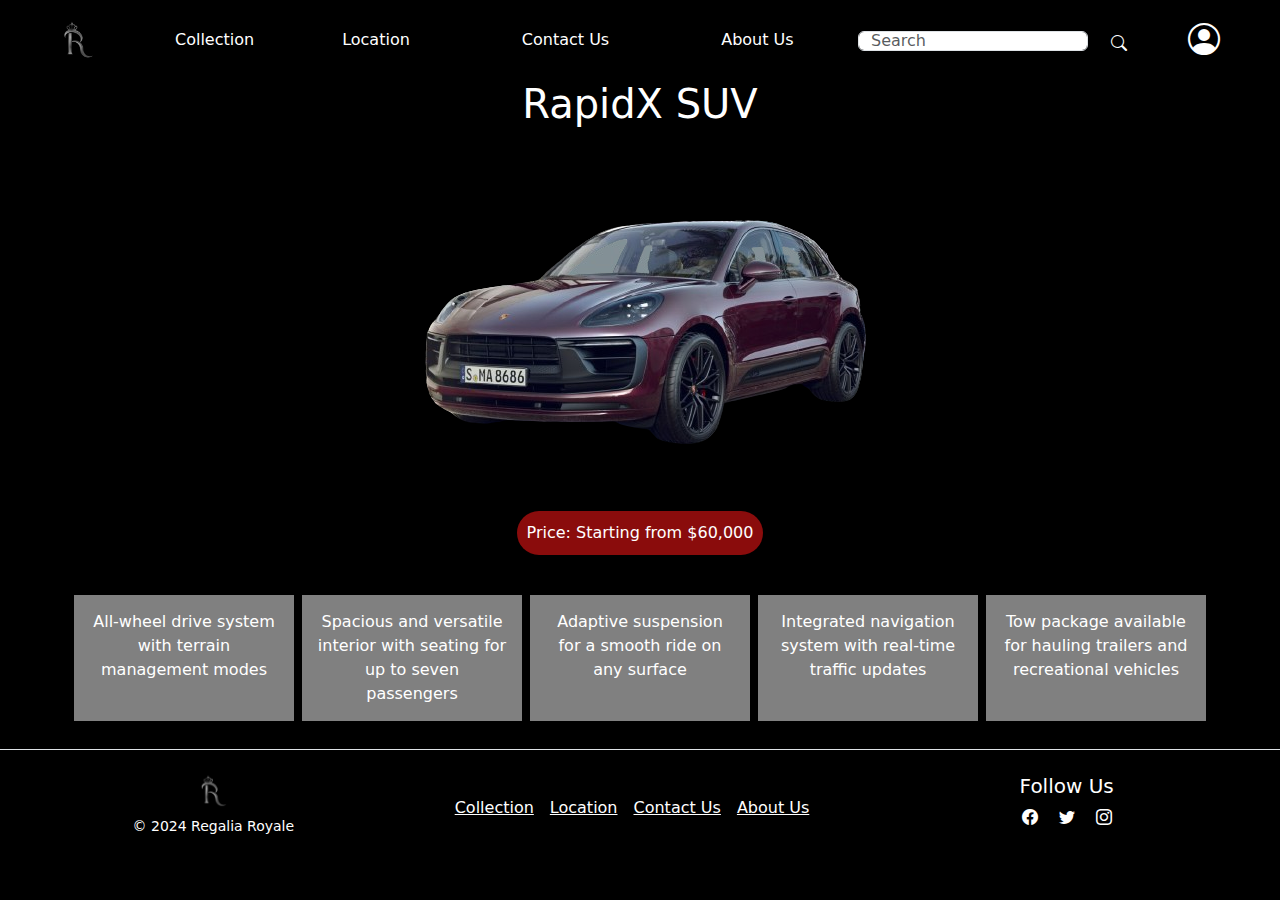
<file: Collections/Details/rapidx.html>
<!DOCTYPE html>
<html lang="en">
<head>
    <meta charset="UTF-8">
    <meta name="viewport" content="width=device-width, initial-scale=1.0">
    <title>Collections</title>
    <link href="https://cdn.jsdelivr.net/npm/bootstrap@5.3.3/dist/css/bootstrap.min.css" rel="stylesheet" integrity="sha384-QWTKZyjpPEjISv5WaRU9OFeRpok6YctnYmDr5pNlyT2bRjXh0JMhjY6hW+ALEwIH" crossorigin="anonymous">
    <link rel="stylesheet" href="https://fonts.googleapis.com/css?family=Poppins|Manrope">
    <link rel="stylesheet" href="https://cdn.jsdelivr.net/npm/bootstrap-icons/font/bootstrap-icons.css">
    <link rel="stylesheet" href="./Assets/Style/style.css">
</head>
<body>
    <div class="container-1">
        <nav class="navbar navbar-expand-lg navbar-dark">
            <div class="container-fluid">
                <a class="navbar-brand me-4 ms-5" href="../../index.html">
                    <img src="./Assets/Images/logo2.png" width="35" height="me-auto" alt="">
                </a>
                <button class="navbar-toggler" type="button" data-bs-toggle="collapse" data-bs-target="#navbarNav" aria-controls="navbarNav" aria-expanded="false" aria-label="Toggle navigation">
                    <span class="navbar-toggler-icon"></span>
                </button>
                <div class="collapse navbar-collapse" id="navbarNav">
                    <ul class="navbar-nav me-auto mb-2 mb-lg-0">
                        <li class="nav-item">
                            <a class="nav-link me-4 ms-5 text-white" href="../index.html">Collection</a>
                        </li>
                        <li class="nav-item">
                            <a class="nav-link me-5 ms-5 text-white" href="../../Location/index.html">Location</a>
                        </li>
                        <li class="nav-item">
                            <a class="nav-link me-5 ms-5 text-white" href="../../Contact Us/index.html">Contact Us</a>
                        </li>
                        <li class="nav-item">
                            <a class="nav-link me-5 ms-5 text-white" href="../../About Us/index.html">About Us</a>
                        </li>
                    </ul>
                    <form class="d-flex">
                        <input class="form-control mt-2 search-fill" type="search" placeholder="Search" aria-label="Search">
                        <button class="btn me-5" type="submit"><i class="bi bi-search text-white search-icon"></i></button>
                    </form>
                    <div class="navbar-text me-5"> 
                        <a href="#" id="profileIcon"><i class="bi bi-person-circle text-white" style="font-size: 2rem;"></i></a>
                    </div>
                </div>
            </div>
        </nav>
        </div>

    <div class="container">
      <div class="row justify-content-center">
          <div class="col-lg-4">
              <div class="wrapper" id="loginForm">
                  <form action="#" class="form"> 
                      <h2>Login</h2>
                      <div class="input-field">
                          <input type="text" required>
                          <label>Enter your email</label>
                      </div>
                      <div class="input-field">
                          <input type="password" required>
                          <label>Enter your password</label>
                      </div>
                      <div class="forget">
                          <label for="remember">
                              <input type="checkbox" id="remember">
                              <p class="remember">Remember me</p>
                          </label>
                          <a href="#" class="text-primary">Forgot password?</a>
                      </div>
                      <button type="submit">Log In</button>
                      <div class="register">
                          <p>Don't have an account? <a href="#" class="text-danger" id="toggleRegister">Register</a></p>
                      </div>
                  </form>
              </div>
              <div class="wrapper" id="registerForm" style="display: none;">
                  <form action="#" class="form"> 
                      <h2>Register</h2>
                      <div class="input-field">
                          <input type="text" required>
                          <label>Enter your name</label>
                      </div>
                      <div class="input-field">
                          <input type="text" required>
                          <label>Enter your username</label>
                      </div>
                      <div class="input-field">
                          <input type="text" required>
                          <label>Enter your email</label>
                      </div>
                      <div class="input-field">
                          <input type="password" required>
                          <label>Enter your password</label>
                      </div>
                      <div class="input-field">
                          <input type="password" required>
                          <label>Confirm your password</label>
                      </div>
                      <button type="submit">Register</button>
                  </form>
              </div>
          </div>
      </div>
  </div>

  <div class="container">
    <div class="row">
        <div class="col-12 d-flex justify-content-center align-items-center">
        <h1>RapidX SUV</h1>
        </div>
        <div class="col-12 d-flex justify-content-center align-items-center">
            <img src="./Assets/Images/rapidx.png" class="cars">
        </div>
        <div class="col-12 d-flex justify-content-center align-items-center">
            <p class="price">Price: Starting from $60,000</p>
        </div>
    </div>
    <div class="row text-white features">
        <div class="col m-1 fit-1">All-wheel drive system with terrain management modes</div>
        <div class="col m-1 fit-1">Spacious and versatile interior with seating for up to seven passengers</div>
        <div class="col m-1 fit-1">Adaptive suspension for a smooth ride on any surface</div>
        <div class="col m-1 fit-1">Integrated navigation system with real-time traffic updates</div>
        <div class="col m-1 fit-1">Tow package available for hauling trailers and recreational vehicles</div>
    </div>
</div>
  


    

  <footer class="pt-4 my-md-4 border-top text-white text-center bg-black">
    <div class="container-fluid"> 
        <div class="row">
            <div class="col-12 col-md mb-3">
                <img class="mb-2" src="./Assets/Images/logo2.png" alt="" width="30" height="auto">
                <small class="d-block">&copy; 2024 Regalia Royale</small>
            </div>
            <div class="col-6 col-md mb-3 d-flex flex-wrap justify-content-center mt-4"> 
                <h6 class="me-3 footer-nav"><a href="../index.html" class="text-white">Collection</a></h6>
                <h6 class="me-3 footer-nav"><a href="../../Location/index.html" class="text-white">Location</a></h6>
                    <h6 class="me-3 footer-nav"><a href="../../Contact Us/index.html" class="text-white">Contact Us</a></h6>
                    <h6 class="me-3 footer-nav"><a href="../../About Us/index.html" class="text-white">About Us</a></h6>
            </div>
            <div class="col-6 col-md mb-3">
                <h5>Follow Us</h5> 
                <div>
                    <i class="bi bi-facebook me-3 socials"></i> 
                    <i class="bi bi-twitter me-3 socials"></i>
                    <i class="bi bi-instagram socials"></i>
                </div>
            </div>
        </div>
    </div>
</footer>

    <script src="./Assets/JS/function.js"></script>
    <script src="https://cdn.jsdelivr.net/npm/bootstrap@5.3.3/dist/js/bootstrap.bundle.min.js" integrity="sha384-YvpcrYf0tY3lHB60NNkmXc5s9fDVZLESaAA55NDzOxhy9GkcIdslK1eN7N6jIeHz" crossorigin="anonymous"></script>
</body>
</html>
</file>
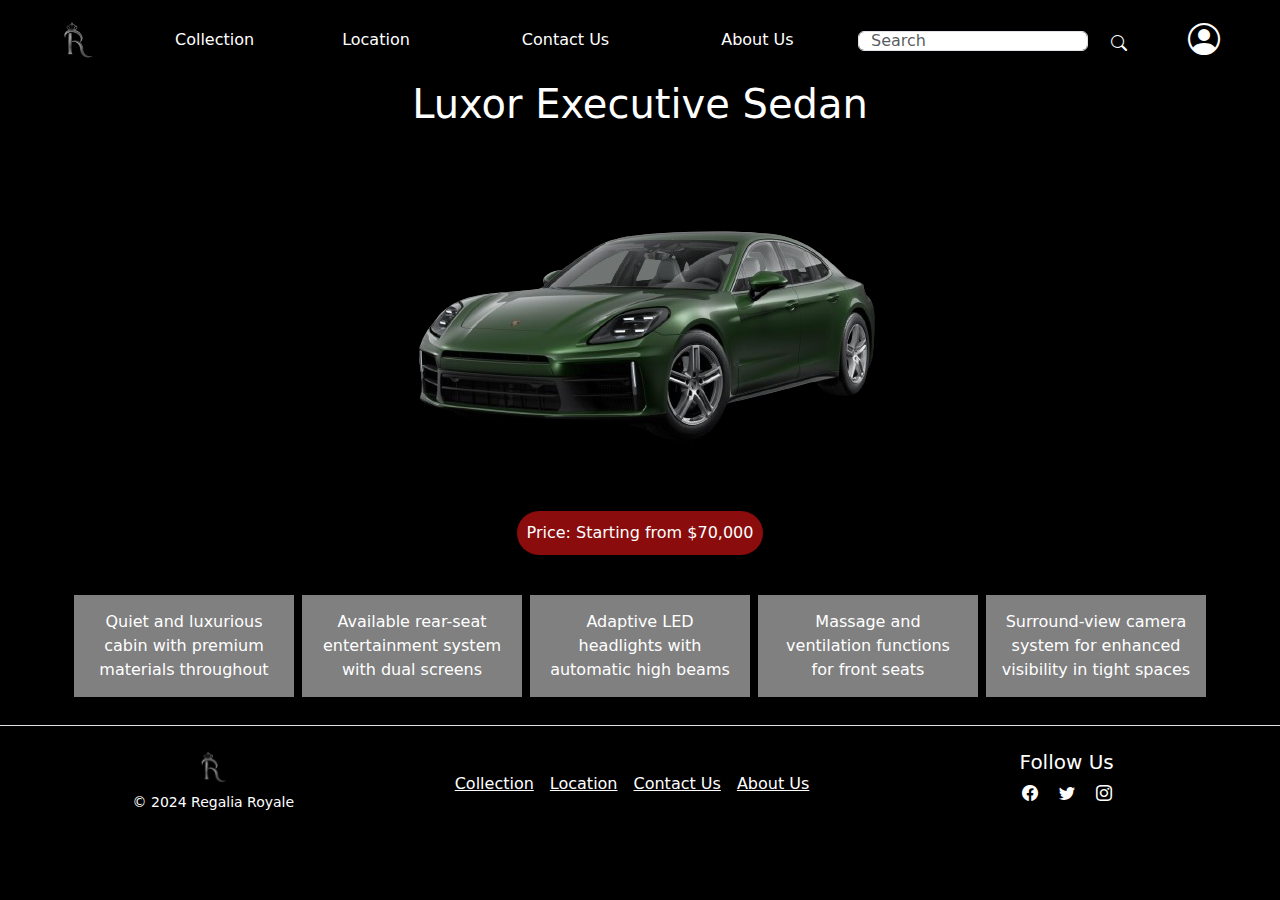
<file: Collections/Details/sedan.html>
<!DOCTYPE html>
<html lang="en">
<head>
    <meta charset="UTF-8">
    <meta name="viewport" content="width=device-width, initial-scale=1.0">
    <title>Collections</title>
    <link href="https://cdn.jsdelivr.net/npm/bootstrap@5.3.3/dist/css/bootstrap.min.css" rel="stylesheet" integrity="sha384-QWTKZyjpPEjISv5WaRU9OFeRpok6YctnYmDr5pNlyT2bRjXh0JMhjY6hW+ALEwIH" crossorigin="anonymous">
    <link rel="stylesheet" href="https://fonts.googleapis.com/css?family=Poppins|Manrope">
    <link rel="stylesheet" href="https://cdn.jsdelivr.net/npm/bootstrap-icons/font/bootstrap-icons.css">
    <link rel="stylesheet" href="./Assets/Style/style.css">
</head>
<body>
    <div class="container-1">
        <nav class="navbar navbar-expand-lg navbar-dark">
            <div class="container-fluid">
                <a class="navbar-brand me-4 ms-5" href="../../index.html">
                    <img src="./Assets/Images/logo2.png" width="35" height="me-auto" alt="">
                </a>
                <button class="navbar-toggler" type="button" data-bs-toggle="collapse" data-bs-target="#navbarNav" aria-controls="navbarNav" aria-expanded="false" aria-label="Toggle navigation">
                    <span class="navbar-toggler-icon"></span>
                </button>
                <div class="collapse navbar-collapse" id="navbarNav">
                    <ul class="navbar-nav me-auto mb-2 mb-lg-0">
                        <li class="nav-item">
                            <a class="nav-link me-4 ms-5 text-white" href="../index.html">Collection</a>
                        </li>
                        <li class="nav-item">
                            <a class="nav-link me-5 ms-5 text-white" href="../../Location/index.html">Location</a>
                        </li>
                        <li class="nav-item">
                            <a class="nav-link me-5 ms-5 text-white" href="../../Contact Us/index.html">Contact Us</a>
                        </li>
                        <li class="nav-item">
                            <a class="nav-link me-5 ms-5 text-white" href="../../About Us/index.html">About Us</a>
                        </li>
                    </ul>
                    <form class="d-flex">
                        <input class="form-control mt-2 search-fill" type="search" placeholder="Search" aria-label="Search">
                        <button class="btn me-5" type="submit"><i class="bi bi-search text-white search-icon"></i></button>
                    </form>
                    <div class="navbar-text me-5"> 
                        <a href="#" id="profileIcon"><i class="bi bi-person-circle text-white" style="font-size: 2rem;"></i></a>
                    </div>
                </div>
            </div>
        </nav>
        </div>

    <div class="container">
      <div class="row justify-content-center">
          <div class="col-lg-4">
              <div class="wrapper" id="loginForm">
                  <form action="#" class="form"> 
                      <h2>Login</h2>
                      <div class="input-field">
                          <input type="text" required>
                          <label>Enter your email</label>
                      </div>
                      <div class="input-field">
                          <input type="password" required>
                          <label>Enter your password</label>
                      </div>
                      <div class="forget">
                          <label for="remember">
                              <input type="checkbox" id="remember">
                              <p class="remember">Remember me</p>
                          </label>
                          <a href="#" class="text-primary">Forgot password?</a>
                      </div>
                      <button type="submit">Log In</button>
                      <div class="register">
                          <p>Don't have an account? <a href="#" class="text-danger" id="toggleRegister">Register</a></p>
                      </div>
                  </form>
              </div>
              <div class="wrapper" id="registerForm" style="display: none;">
                  <form action="#" class="form"> 
                      <h2>Register</h2>
                      <div class="input-field">
                          <input type="text" required>
                          <label>Enter your name</label>
                      </div>
                      <div class="input-field">
                          <input type="text" required>
                          <label>Enter your username</label>
                      </div>
                      <div class="input-field">
                          <input type="text" required>
                          <label>Enter your email</label>
                      </div>
                      <div class="input-field">
                          <input type="password" required>
                          <label>Enter your password</label>
                      </div>
                      <div class="input-field">
                          <input type="password" required>
                          <label>Confirm your password</label>
                      </div>
                      <button type="submit">Register</button>
                  </form>
              </div>
          </div>
      </div>
  </div>

  <div class="container">
    <div class="row">
        <div class="col-12 d-flex justify-content-center align-items-center">
        <h1>Luxor Executive Sedan</h1>
        </div>
        <div class="col-12 d-flex justify-content-center align-items-center">
            <img src="./Assets/Images/sedan.png" class="cars">
        </div>
        <div class="col-12 d-flex justify-content-center align-items-center">
            <p class="price">Price: Starting from $70,000</p>
        </div>
    </div>
    <div class="row text-white features">
        <div class="col m-1 fit-1">Quiet and luxurious cabin with premium materials throughout</div>
        <div class="col m-1 fit-1">Available rear-seat entertainment system with dual screens</div>
        <div class="col m-1 fit-1">Adaptive LED headlights with automatic high beams</div>
        <div class="col m-1 fit-1">Massage and ventilation functions for front seats</div>
        <div class="col m-1 fit-1">Surround-view camera system for enhanced visibility in tight spaces</div>
    </div>
</div>
  


    

  <footer class="pt-4 my-md-4 border-top text-white text-center bg-black">
    <div class="container-fluid"> 
        <div class="row">
            <div class="col-12 col-md mb-3">
                <img class="mb-2" src="./Assets/Images/logo2.png" alt="" width="30" height="auto">
                <small class="d-block">&copy; 2024 Regalia Royale</small>
            </div>
            <div class="col-6 col-md mb-3 d-flex flex-wrap justify-content-center mt-4"> 
                <h6 class="me-3 footer-nav"><a href="../index.html" class="text-white">Collection</a></h6>
                <h6 class="me-3 footer-nav"><a href="../../Location/index.html" class="text-white">Location</a></h6>
                    <h6 class="me-3 footer-nav"><a href="../../Contact Us/index.html" class="text-white">Contact Us</a></h6>
                    <h6 class="me-3 footer-nav"><a href="../../About Us/index.html" class="text-white">About Us</a></h6>
            </div>
            <div class="col-6 col-md mb-3">
                <h5>Follow Us</h5> 
                <div>
                    <i class="bi bi-facebook me-3 socials"></i> 
                    <i class="bi bi-twitter me-3 socials"></i>
                    <i class="bi bi-instagram socials"></i>
                </div>
            </div>
        </div>
    </div>
</footer>

    <script src="./Assets/JS/function.js"></script>
    <script src="https://cdn.jsdelivr.net/npm/bootstrap@5.3.3/dist/js/bootstrap.bundle.min.js" integrity="sha384-YvpcrYf0tY3lHB60NNkmXc5s9fDVZLESaAA55NDzOxhy9GkcIdslK1eN7N6jIeHz" crossorigin="anonymous"></script>
</body>
</html>
</file>
<file: Assets/Style/style.css>
@import url("https://fonts.googleapis.com/css2?family=Open+Sans:wght@200;300;400;500;600;700&display=swap");

body{
  background-color: black;
}

.main_page {
  background-image: url("https://getwallpapers.com/wallpaper/full/6/3/0/1096674-black-car-wallpaper-1920x1200-for-full-hd.jpg");
  background-size: cover;
  margin-top: 0; 
}

.discover_text{
  margin-top: 80px;
  text-align: justify;
  margin-left: -150px;
}
.down{
  cursor: pointer;
  margin-left: 930px;
  margin-top: -200px;
  margin-bottom: 100px;
  font-size: 50px;
}

.wrapper {
  width: 400px;
  border-radius: 8px;
  padding: 30px;
  text-align: center;
  border: 1px solid rgba(255, 255, 255, 0.5);
  backdrop-filter: blur(9px);
  -webkit-backdrop-filter: blur(9px);
  background-color: rgba(0, 0, 0, 0.5);
  margin-top: 0;
  display: none;
  position: fixed;
  top: 50%;
  left: 50%;
  transform: translate(-50%, -50%);
}


.wrapper.active {
    display: block;
}

.form {
  display: flex;
  flex-direction: column;
}

h2 {
  font-size: 2rem;
  margin-bottom: 20px;
  color: #fff;
}

.discover{
  background-color: #8a0c0c;
  color: white;
  border-radius: 80px;
}

.remember{
  margin-top: 13px;
}

.input-field {
  position: relative;
  border-bottom: 2px solid #ccc;
  margin: 15px 0;
}

.input-field label {
  position: absolute;
  top: 50%;
  left: 0;
  transform: translateY(-50%);
  color: #fff;
  font-size: 16px;
  pointer-events: none;
  transition: 0.15s ease;
}

.input-field input {
  width: 100%;
  height: 40px;
  background: transparent;
  border: none;
  outline: none;
  font-size: 16px;
  color: #fff;
}

.input-field input:focus~label,
.input-field input:valid~label {
  font-size: 0.8rem;
  top: 10px;
  transform: translateY(-120%);
}

.forget {
  display: flex;
  align-items: center;
  justify-content: space-between;
  margin: 25px 0 35px 0;
  color: #fff;
}

#remember {
  accent-color: #fff;
}

.forget label {
  display: flex;
  align-items: center;
}

.forget label p {
  margin-left: 8px;
}

.wrapper a {
  color: #efefef;
  text-decoration: none;
}

.wrapper a:hover {
  text-decoration: underline;
}

button {
  background: #fff;
  color: #000;
  font-weight: 600;
  border: none;
  padding: 12px 20px;
  cursor: pointer;
  border-radius: 3px;
  font-size: 16px;
  border: 2px solid transparent;
  transition: 0.3s ease;
}

button:hover {
  color: #fff;
  border-color: #fff;
  background: rgba(255, 255, 255, 0.15);
}

.register {
  text-align: center;
  margin-top: 30px;
  color: #fff;
}


.search-fill{
    width: 230px !important;
    height: 20px !important;
    margin-right: 10px !important;
}

.search-icon {
    display: flex;
    justify-content: center;
    align-items: center;
    margin-top: 5px;
}

.brand{
  padding-top: 60px;
  font-family: "Allura", cursive;
}

.slogan{
    margin-top: 400px;
    font-family: "Alexandria", sans-serif;
}

.discover_button{
    margin-top: 50px;
    margin-bottom: 10px;
}

.socials{
    cursor: pointer;
}

.footer{
    cursor: pointer;
    justify-content: space-between;
}

.container-1,
.container-2,
.container {
  max-width: 100%;
  overflow-x: hidden;
}

.car-image {
  width: 700px;
  height: auto;
  margin-left: 300px;
}

.explore{
  border-radius: 80px;
  font-family: "Manrope", sans-serif;
}

#explorebutton {
  background-color: #8a0c0c;
  padding: 10px 20px;
  color: white;
}

h5{
  font-family: "Poppins", sans-serif;
}
</file>
<file: About Us/Assets/Style/style.css>
@import url("https://fonts.googleapis.com/css2?family=Open+Sans:wght@200;300;400;500;600;700&display=swap");

body {
    background-image: url("../Images/R.png");
    background-position: center;
    background-repeat: no-repeat;
    background-size: cover;
    background-attachment: fixed;
    margin: 0;
    padding: 0;
    max-height: 100vh;
}

.search-fill{
    width: 230px !important;
    height: 20px !important;
    margin-right: 10px !important;
}

.search-icon {
    display: flex;
    justify-content: center;
    align-items: center;
    margin-top: 5px;
}

.vision{
    text-align: justify;
    font-family: "Quicksand", sans-serif;
}

.mission{
    text-align: justify;
    font-family: "Quicksand", sans-serif;
}

h2{
    text-align: center;
    font-family: "Work Sans", sans-serif;
}

.container{
    padding-top: 50px;
}

.footer {
    position: fixed; 
    bottom: -2rem; 
    width: 100%;
    padding: 0rem 0;
}

.wrapper {
    width: 400px;
    border-radius: 8px;
    padding: 30px;
    text-align: center;
    border: 1px solid rgba(255, 255, 255, 0.5);
    backdrop-filter: blur(9px);
    -webkit-backdrop-filter: blur(9px);
    background-color: rgba(0, 0, 0, 0.5);
    margin-top: 0;
    display: none;
    position: fixed;
    top: 50%;
    left: 50%;
    transform: translate(-50%, -50%);
    z-index: 999;
  }
  
  
  .wrapper.active {
      display: block;
  }
  
  .form {
    display: flex;
    flex-direction: column;
  }
  
  .log {
    font-size: 2rem;
    margin-bottom: 20px;
    color: #fff;
  }
  
  .discover{
    background-color: red;
    color: white;
    border-radius: 80px;
  }
  
  .remember{
    margin-top: 13px;
  }
  
  .input-field {
    position: relative;
    border-bottom: 2px solid #ccc;
    margin: 15px 0;
  }
  
  .input-field label {
    position: absolute;
    top: 50%;
    left: 0;
    transform: translateY(-50%);
    color: #fff;
    font-size: 16px;
    pointer-events: none;
    transition: 0.15s ease;
  }
  
  .input-field input {
    width: 100%;
    height: 40px;
    background: transparent;
    border: none;
    outline: none;
    font-size: 16px;
    color: #fff;
  }
  
  .input-field input:focus~label,
  .input-field input:valid~label {
    font-size: 0.8rem;
    top: 10px;
    transform: translateY(-120%);
  }
  
  .forget {
    display: flex;
    align-items: center;
    justify-content: space-between;
    margin: 25px 0 35px 0;
    color: #fff;
  }
  
  #remember {
    accent-color: #fff;
  }
  
  .forget label {
    display: flex;
    align-items: center;
  }
  
  .forget label p {
    margin-left: 8px;
  }
  
  .wrapper a {
    color: #efefef;
    text-decoration: none;
  }
  
  .wrapper a:hover {
    text-decoration: underline;
  }
  
  button {
    background: #fff;
    color: #000;
    font-weight: 600;
    border: none;
    padding: 12px 20px;
    cursor: pointer;
    border-radius: 3px;
    font-size: 16px;
    border: 2px solid transparent;
    transition: 0.3s ease;
  }
  
  button:hover {
    color: #fff;
    border-color: #fff;
    background: rgba(255, 255, 255, 0.15);
  }
  
  .register {
    text-align: center;
    margin-top: 30px;
    color: #fff;
  }
</file>
<file: Collections/Assets/Style/style.css>
body{
    background-color: black;
}

h1{
    color: white;
}

.search-fill{
    width: 230px !important;
    height: 20px !important;
    margin-right: 10px !important;
}

.search-icon {
    display: flex;
    justify-content: center;
    align-items: center;
    margin-top: 5px;
}

.socials{
    cursor: pointer;
}

.wrapper {
    width: 400px;
    border-radius: 8px;
    padding: 30px;
    text-align: center;
    border: 1px solid rgba(255, 255, 255, 0.5);
    backdrop-filter: blur(9px);
    -webkit-backdrop-filter: blur(9px);
    background-color: rgba(0, 0, 0, 0.5);
    margin-top: 0;
    display: none;
    position: fixed;
    top: 50%;
    left: 50%;
    transform: translate(-50%, -50%);
    z-index: 999;
  }
  
  
  .wrapper.active {
      display: block;
  }
  
  .form {
    display: flex;
    flex-direction: column;
  }
  
  h2 {
    font-size: 2rem;
    margin-bottom: 20px;
    color: #fff;
  }
  
  .discover{
    background-color: red;
    color: white;
    border-radius: 80px;
  }
  
  .remember{
    margin-top: 13px;
  }
  
  .input-field {
    position: relative;
    border-bottom: 2px solid #ccc;
    margin: 15px 0;
  }
  
  .input-field label {
    position: absolute;
    top: 50%;
    left: 0;
    transform: translateY(-50%);
    color: #fff;
    font-size: 16px;
    pointer-events: none;
    transition: 0.15s ease;
  }
  
  .input-field input {
    width: 100%;
    height: 40px;
    background: transparent;
    border: none;
    outline: none;
    font-size: 16px;
    color: #fff;
  }
  
  .input-field input:focus~label,
  .input-field input:valid~label {
    font-size: 0.8rem;
    top: 10px;
    transform: translateY(-120%);
  }
  
  .forget {
    display: flex;
    align-items: center;
    justify-content: space-between;
    margin: 25px 0 35px 0;
    color: #fff;
  }
  
  #remember {
    accent-color: #fff;
  }
  
  .forget label {
    display: flex;
    align-items: center;
  }
  
  .forget label p {
    margin-left: 8px;
  }
  
  .wrapper a {
    color: #efefef;
    text-decoration: none;
  }
  
  .wrapper a:hover {
    text-decoration: underline;
  }
  
  button {
    background: #fff;
    color: #000;
    font-weight: 600;
    border: none;
    padding: 12px 20px;
    cursor: pointer;
    border-radius: 3px;
    font-size: 16px;
    border: 2px solid transparent;
    transition: 0.3s ease;
  }
  
  button:hover {
    color: #fff;
    border-color: #fff;
    background: rgba(255, 255, 255, 0.15);
  }
  
  .register {
    text-align: center;
    margin-top: 30px;
    color: #fff;
  }

.cars{
    cursor: pointer;
}
</file>
<file: Collections/Details/Assets/Style/style.css>
body{
    background-color: black;
}

h1{
    color: white;
}

.search-fill{
    width: 230px !important;
    height: 20px !important;
    margin-right: 10px !important;
}

.search-icon {
    display: flex;
    justify-content: center;
    align-items: center;
    margin-top: 5px;
}

.socials{
    cursor: pointer;
}

.wrapper {
    width: 400px;
    border-radius: 8px;
    padding: 30px;
    text-align: center;
    border: 1px solid rgba(255, 255, 255, 0.5);
    backdrop-filter: blur(9px);
    -webkit-backdrop-filter: blur(9px);
    background-color: rgba(0, 0, 0, 0.5);
    margin-top: 0;
    display: none;
    position: fixed;
    top: 50%;
    left: 50%;
    transform: translate(-50%, -50%);
    z-index: 999;
  }
  
  
  .wrapper.active {
      display: block;
  }
  
  .form {
    display: flex;
    flex-direction: column;
  }
  
  h2 {
    font-size: 2rem;
    margin-bottom: 20px;
    color: #fff;
  }
  
  .discover{
    background-color: red;
    color: white;
    border-radius: 80px;
  }
  
  .remember{
    margin-top: 13px;
  }
  
  .input-field {
    position: relative;
    border-bottom: 2px solid #ccc;
    margin: 15px 0;
  }
  
  .input-field label {
    position: absolute;
    top: 50%;
    left: 0;
    transform: translateY(-50%);
    color: #fff;
    font-size: 16px;
    pointer-events: none;
    transition: 0.15s ease;
  }
  
  .input-field input {
    width: 100%;
    height: 40px;
    background: transparent;
    border: none;
    outline: none;
    font-size: 16px;
    color: #fff;
  }
  
  .input-field input:focus~label,
  .input-field input:valid~label {
    font-size: 0.8rem;
    top: 10px;
    transform: translateY(-120%);
  }
  
  .forget {
    display: flex;
    align-items: center;
    justify-content: space-between;
    margin: 25px 0 35px 0;
    color: #fff;
  }
  
  #remember {
    accent-color: #fff;
  }
  
  .forget label {
    display: flex;
    align-items: center;
  }
  
  .forget label p {
    margin-left: 8px;
  }
  
  .wrapper a {
    color: #efefef;
    text-decoration: none;
  }
  
  .wrapper a:hover {
    text-decoration: underline;
  }
  
  button {
    background: #fff;
    color: #000;
    font-weight: 600;
    border: none;
    padding: 12px 20px;
    cursor: pointer;
    border-radius: 3px;
    font-size: 16px;
    border: 2px solid transparent;
    transition: 0.3s ease;
  }
  
  button:hover {
    color: #fff;
    border-color: #fff;
    background: rgba(255, 255, 255, 0.15);
  }
  
  .register {
    text-align: center;
    margin-top: 30px;
    color: #fff;
  }

.cars{
    cursor: pointer;
}

.price{
  background-color: #8a0c0c;
  border-radius: 80px;
  padding: 10px;
  color: white;
}

.features{
  text-align: center;
  margin-top: 20px;
  margin-bottom: 20px;
}

.fit-1{
  background-color: rgba(255, 255, 255, 0.5);
  padding: 15px;
}

.features .fit-1:hover {
  transform: scale(1.5); 
  transition: transform 0.3s ease; 
  background-color: #8a0c0c;
  opacity: 100%;
}
</file>
